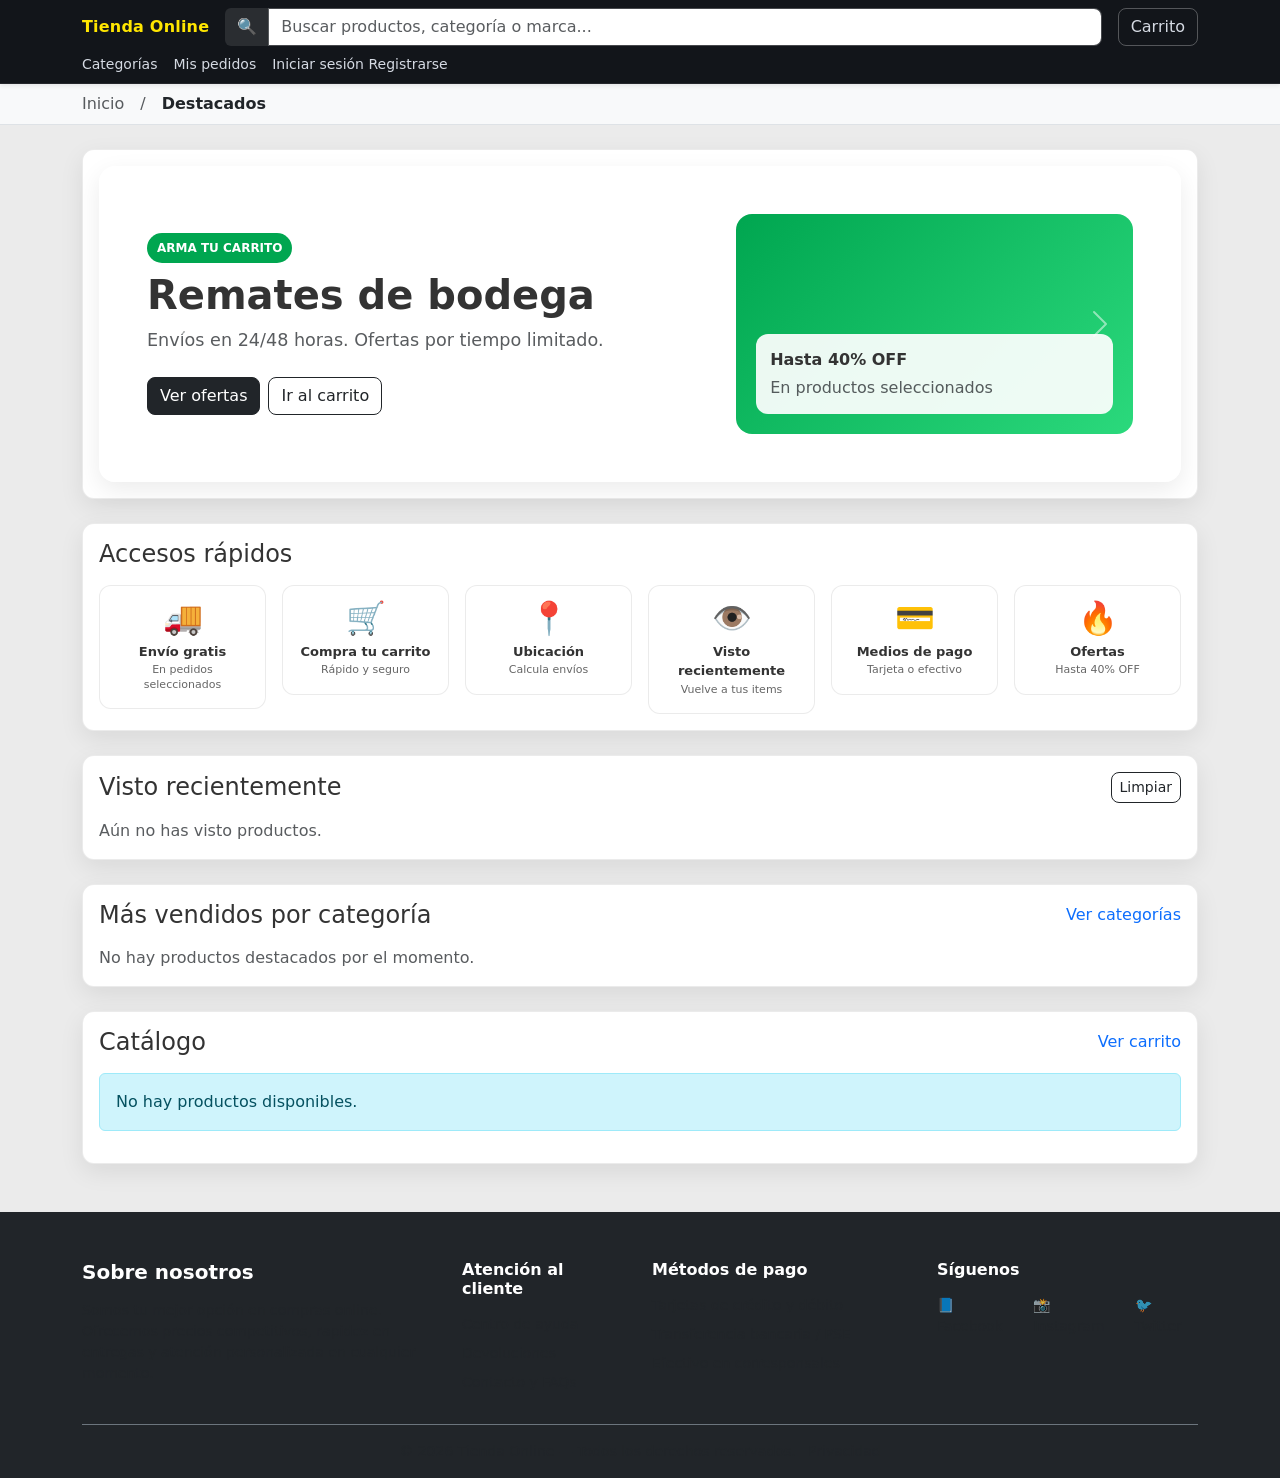
<file: index.html>
<!DOCTYPE html>
<html lang="es">
<head>
  <meta charset="UTF-8">
  <meta name="viewport" content="width=device-width, initial-scale=1.0">
  <meta name="description" content="Tienda online con ofertas, envíos rápidos y múltiples medios de pago.">
  <title>Tienda Online</title>
  <link rel="stylesheet" href="https://cdn.jsdelivr.net/npm/bootstrap@5.3.2/dist/css/bootstrap.min.css">
  <link rel="stylesheet" href="styles.css">
</head>
<body>
  <header class="ml-header ml-header-dark sticky-top shadow-sm">
    <div class="container py-2">
      <div class="d-flex gap-3 align-items-center">
        <a class="ml-brand" href="index.html" aria-label="Ir al Inicio de Tienda Online">Tienda Online</a>
        <form class="flex-grow-1 position-relative" role="search" id="formBuscador">
          <div class="input-group">
            <span class="input-group-text bg-white bg-opacity-10 border-0 text-white" id="search-addon" aria-hidden="true">🔍</span>
            <input class="form-control" id="busqueda" type="search" placeholder="Buscar productos, categoría o marca..." aria-label="Buscar" aria-describedby="search-addon" autocomplete="off">
          </div>
        </form>
        <a class="btn btn-outline-dark position-relative" href="carrito.html" aria-label="Carrito">
          Carrito
          <span id="cartCount" class="position-absolute top-0 start-100 translate-middle badge rounded-pill bg-danger" style="display:none;">0</span>
        </a>
      </div>
      <div class="d-flex gap-3 mt-2 small align-items-center flex-wrap">
        <a class="text-dark text-decoration-none" href="categorias.html">Categorías</a>
        <a class="text-dark text-decoration-none" href="producto.html">Productos</a>
        <a class="text-dark text-decoration-none" href="mis-pedidos.html">Mis pedidos</a>
        <span id="navAdmin" style="display:none;"><a class="text-dark text-decoration-none" href="admin.html">Administración</a></span>
        <span id="navVendedor" style="display:none;"><a class="text-dark text-decoration-none" href="vendedor.html">Panel Vendedor</a></span>
        <span id="navGuest"><a class="text-dark text-decoration-none" href="login.html">Iniciar sesión</a> <a class="text-dark text-decoration-none" href="registro.html">Registrarse</a></span>
        <span id="navUser" style="display:none;" class="ms-auto d-flex gap-3 align-items-center">
          <a class="text-dark text-decoration-none" href="perfil.html"><span id="navUserName">Mi cuenta</span></a>
          <button class="btn btn-sm btn-outline-dark" type="button" id="btnLogout">Cerrar sesión</button>
        </span>
      </div>
    </div>
  </header>
  <nav class="bg-light border-bottom">
    <div class="container py-2">
      <div class="d-flex align-items-center gap-3">
        <a href="index.html" class="text-decoration-none text-muted">Inicio</a>
        <span class="text-muted">/</span>
        <span class="text-dark fw-semibold">Destacados</span>
      </div>
    </div>
  </nav>
  <main class="container my-4">
    <section class="mb-4 ml-section-card">
      <div id="mlCarousel" class="carousel slide ml-carousel" data-bs-ride="carousel">
        <div class="carousel-indicators">
          <button type="button" data-bs-target="#mlCarousel" data-bs-slide-to="0" class="active" aria-current="true" aria-label="Slide 1"></button>
          <button type="button" data-bs-target="#mlCarousel" data-bs-slide-to="1" aria-label="Slide 2"></button>
          <button type="button" data-bs-target="#mlCarousel" data-bs-slide-to="2" aria-label="Slide 3"></button>
        </div>

        <div class="carousel-inner">
          <div class="carousel-item active">
            <div class="ml-slide p-4 p-md-5">
              <div class="row align-items-center g-4">
                <div class="col-12 col-lg-7">
                  <div class="ml-hero-badge mb-2">ARMA TU CARRITO</div>
                  <h1 class="display-6 fw-bold mb-2">Remates de bodega</h1>
                  <p class="text-muted mb-4">Envíos en 24/48 horas. Ofertas por tiempo limitado.</p>
                  <div class="d-flex gap-2 flex-wrap">
                    <a class="btn btn-dark" href="#catalogo">Ver ofertas</a>
                    <a class="btn btn-outline-dark" href="carrito.html">Ir al carrito</a>
                  </div>
                </div>
                <div class="col-12 col-lg-5">
                  <div class="ml-hero-card">
                    <div class="ml-hero-card-inner">
                      <div class="fw-bold mb-1">Hasta 40% OFF</div>
                      <div class="text-muted">En productos seleccionados</div>
                    </div>
                  </div>
                </div>
              </div>
            </div>
          </div>

          <div class="carousel-item">
            <div class="ml-slide p-4 p-md-5">
              <div class="row align-items-center g-4">
                <div class="col-12 col-lg-7">
                  <div class="ml-hero-badge mb-2">PAGA COMO QUIERAS</div>
                  <h2 class="display-6 fw-bold mb-2">Cuotas y medios de pago</h2>
                  <p class="text-muted mb-4">Tarjeta, transferencia o efectivo. Elige la opción que más te convenga.</p>
                  <div class="d-flex gap-2 flex-wrap">
                    <a class="btn btn-dark" href="#catalogo">Explorar productos</a>
                    <a class="btn btn-outline-dark" href="checkout.html">Finalizar compra</a>
                  </div>
                </div>
                <div class="col-12 col-lg-5">
                  <div class="ml-hero-card ml-hero-card-2">
                    <div class="ml-hero-card-inner">
                      <div class="fw-bold mb-1">Pago seguro</div>
                      <div class="text-muted">Protegemos tu compra</div>
                    </div>
                  </div>
                </div>
              </div>
            </div>
          </div>

          <div class="carousel-item">
            <div class="ml-slide p-4 p-md-5">
              <div class="row align-items-center g-4">
                <div class="col-12 col-lg-7">
                  <div class="ml-hero-badge mb-2">OFERTAS DEL DÍA</div>
                  <h2 class="display-6 fw-bold mb-2">Descuentos imperdibles</h2>
                  <p class="text-muted mb-4">Renovamos ofertas todos los días. Aprovecha antes de que se agoten.</p>
                  <div class="d-flex gap-2 flex-wrap">
                    <a class="btn btn-dark" href="#catalogo">Ver catálogo</a>
                    <a class="btn btn-outline-dark" href="carrito.html">Ver carrito</a>
                  </div>
                </div>
                <div class="col-12 col-lg-5">
                  <div class="ml-hero-card ml-hero-card-3">
                    <div class="ml-hero-card-inner">
                      <div class="fw-bold mb-1">Envío rápido</div>
                      <div class="text-muted">A todo el país</div>
                    </div>
                  </div>
                </div>
              </div>
            </div>
          </div>
        </div>

        <button class="carousel-control-prev" type="button" data-bs-target="#mlCarousel" data-bs-slide="prev" aria-label="Slide anterior">
          <span class="carousel-control-prev-icon" aria-hidden="true"></span>
          <span class="visually-hidden">Anterior</span>
        </button>
        <button class="carousel-control-next" type="button" data-bs-target="#mlCarousel" data-bs-slide="next" aria-label="Siguiente slide">
          <span class="carousel-control-next-icon" aria-hidden="true"></span>
          <span class="visually-hidden">Siguiente</span>
        </button>
      </div>
    </section>

    <section class="mb-4 ml-section-card">
      <div class="d-flex align-items-center justify-content-between mb-3">
        <h2 class="h4 m-0">Accesos rápidos</h2>
      </div>
      <div class="row g-3">
        <div class="col-6 col-md-4 col-lg-2">
          <a href="categorias.html" class="text-decoration-none text-dark">
            <div class="ml-quickcard-icon">
              <div class="ml-quickcard-icon-img">🚚</div>
              <div class="ml-quickcard-title">Envío gratis</div>
              <div class="ml-quickcard-sub">En pedidos seleccionados</div>
            </div>
          </a>
        </div>
        <div class="col-6 col-md-4 col-lg-2">
          <a href="carrito.html" class="text-decoration-none text-dark">
            <div class="ml-quickcard-icon">
              <div class="ml-quickcard-icon-img">🛒</div>
              <div class="ml-quickcard-title">Compra tu carrito</div>
              <div class="ml-quickcard-sub">Rápido y seguro</div>
            </div>
          </a>
        </div>
        <div class="col-6 col-md-4 col-lg-2">
          <a href="categorias.html" class="text-decoration-none text-dark">
            <div class="ml-quickcard-icon">
              <div class="ml-quickcard-icon-img">📍</div>
              <div class="ml-quickcard-title">Ubicación</div>
              <div class="ml-quickcard-sub">Calcula envíos</div>
            </div>
          </a>
        </div>
        <div class="col-6 col-md-4 col-lg-2">
          <a href="#vistos" class="text-decoration-none text-dark">
            <div class="ml-quickcard-icon">
              <div class="ml-quickcard-icon-img">👁️</div>
              <div class="ml-quickcard-title">Visto recientemente</div>
              <div class="ml-quickcard-sub">Vuelve a tus items</div>
            </div>
          </a>
        </div>
        <div class="col-6 col-md-4 col-lg-2">
          <a href="checkout.html" class="text-decoration-none text-dark">
            <div class="ml-quickcard-icon">
              <div class="ml-quickcard-icon-img">💳</div>
              <div class="ml-quickcard-title">Medios de pago</div>
              <div class="ml-quickcard-sub">Tarjeta o efectivo</div>
            </div>
          </a>
        </div>
        <div class="col-6 col-md-4 col-lg-2">
          <a href="#catalogo" class="text-decoration-none text-dark">
            <div class="ml-quickcard-icon">
              <div class="ml-quickcard-icon-img">🔥</div>
              <div class="ml-quickcard-title">Ofertas</div>
              <div class="ml-quickcard-sub">Hasta 40% OFF</div>
            </div>
          </a>
        </div>
      </div>
    </section>

    <section id="vistos" class="mb-4 ml-section-card">
      <div class="d-flex align-items-center justify-content-between mb-3">
        <h2 class="h4 m-0">Visto recientemente</h2>
        <button class="btn btn-sm btn-outline-dark" type="button" id="btnLimpiarVistos">Limpiar</button>
      </div>
      <div id="vistosList" class="row"></div>
    </section>

    <section class="mb-4 ml-section-card">
      <div class="d-flex align-items-center justify-content-between mb-3">
        <h2 class="h4 m-0">Más vendidos por categoría</h2>
        <a class="text-decoration-none" href="categorias.html">Ver categorías</a>
      </div>
      <div id="masVendidos" class="row g-3"></div>
    </section>

    <section id="catalogo" class="mt-2 ml-section-card">
      <div class="d-flex align-items-center justify-content-between mb-3">
        <h2 class="h4 m-0">Catálogo</h2>
        <a class="text-decoration-none" href="carrito.html">Ver carrito</a>
      </div>
      <div id="productos" class="row"></div>
    </section>
  </main>
  <footer class="bg-dark text-white pt-5 pb-3 mt-5">
    <div class="container">
      <div class="row gy-4 mb-4">
        <div class="col-12 col-md-4">
          <h2 class="h5 fw-bold mb-3 text-white">Sobre nosotros</h2>
          <p class="text-muted small">Somos tu mejor opción en compras online. Ofrecemos precios competitivos, rapidez en entregas y atención personalizada en cualquier momento.</p>
        </div>
        <div class="col-6 col-md-2">
          <h2 class="h6 fw-semibold mb-3 text-white">Atención al cliente</h2>
          <ul class="list-unstyled small d-flex flex-column gap-2 mb-0">
            <li><a href="#" class="text-decoration-none text-muted">Centro de ayuda</a></li>
            <li><a href="#" class="text-decoration-none text-muted">Devoluciones</a></li>
            <li><a href="#" class="text-decoration-none text-muted">Contacto y FAQs</a></li>
          </ul>
        </div>
        <div class="col-6 col-md-3">
          <h2 class="h6 fw-semibold mb-3 text-white">Métodos de pago</h2>
          <ul class="list-unstyled small d-flex flex-column gap-2 mb-0">
            <li class="text-muted">Tarjetas de crédito y débito</li>
            <li class="text-muted">Transferencia bancaria / PSE</li>
            <li class="text-muted">Efectivo en corresponsales</li>
          </ul>
        </div>
        <div class="col-12 col-md-3">
          <h2 class="h6 fw-semibold mb-3 text-white">Síguenos</h2>
          <ul class="list-unstyled small d-flex gap-3 mb-0">
            <li><a href="#" class="text-decoration-none text-muted" aria-label="Facebook">📘 Facebook</a></li>
            <li><a href="#" class="text-decoration-none text-muted" aria-label="Instagram">📸 Instagram</a></li>
            <li><a href="#" class="text-decoration-none text-muted" aria-label="Twitter">🐦 Twitter</a></li>
          </ul>
        </div>
      </div>
      <div class="border-top border-secondary pt-3 text-center small text-muted">
        © <span id="currentYear"></span> Tienda Online — Todos los derechos reservados. <a href="#" class="text-muted text-decoration-none ms-2">Privacidad</a>
      </div>
    </div>
  </footer>
  <script src="config.js"></script>
  <script src="https://cdn.jsdelivr.net/npm/bootstrap@5.3.2/dist/js/bootstrap.bundle.min.js"></script>
  <script src="auth.js"></script>
  <script src="cart.js"></script>
  <script src="products.js"></script>
  <script src="ui.js"></script>
  <script src="main.js"></script>
</body>
</html>
</file>
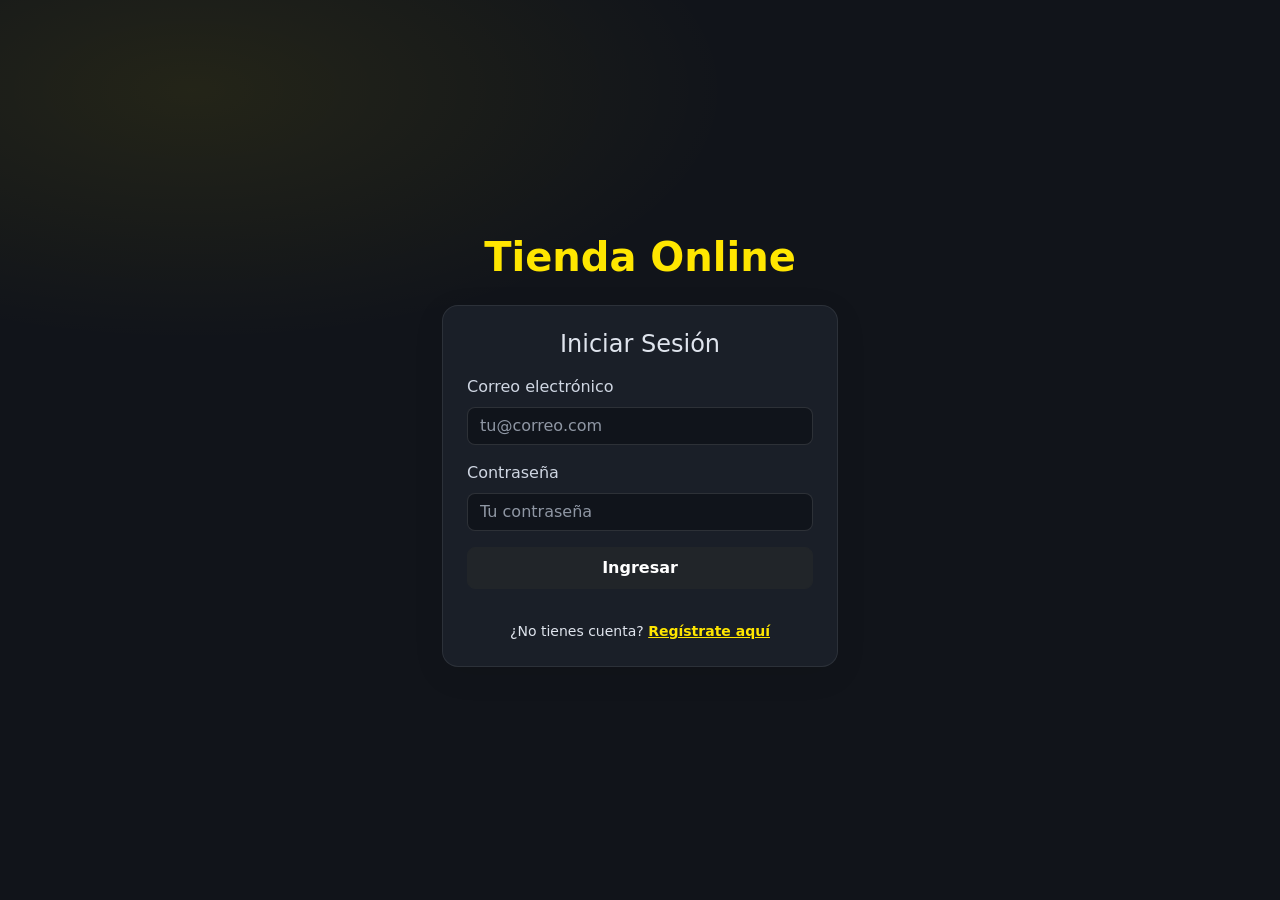
<file: admin.html>
<!DOCTYPE html>
<html lang="es">
<head>
  <meta charset="UTF-8">
  <meta name="viewport" content="width=device-width, initial-scale=1.0">
  <title>Admin - Tienda Online</title>
  <link rel="stylesheet" href="https://cdn.jsdelivr.net/npm/bootstrap@5.3.2/dist/css/bootstrap.min.css">
  <link rel="stylesheet" href="https://cdnjs.cloudflare.com/ajax/libs/font-awesome/6.4.0/css/all.min.css">
  <link rel="stylesheet" href="styles.css">
  <style>
    /* Mejoras visuales adicionales */
    .admin-dark {
      background: linear-gradient(135deg, #1a1a2e 0%, #16213e 100%);
      min-height: 100vh;
    }
    
    .ml-header {
      background: rgba(255, 255, 255, 0.95);
      backdrop-filter: blur(10px);
      box-shadow: 0 2px 20px rgba(0,0,0,0.1);
    }
    
    .ml-brand {
      font-weight: 700;
      color: #2c3e50 !important;
      font-size: 1.5rem;
      transition: all 0.3s ease;
    }
    
    .ml-brand:hover {
      transform: translateY(-2px);
    }
    
    .nav-tabs .nav-link {
      border: none;
      background: rgba(255, 255, 255, 0.1);
      color: #fff;
      border-radius: 10px 10px 0 0;
      margin-right: 5px;
      transition: all 0.3s ease;
      font-weight: 500;
    }
    
    .nav-tabs .nav-link:hover {
      background: rgba(255, 255, 255, 0.2);
      transform: translateY(-2px);
    }
    
    .nav-tabs .nav-link.active {
      background: linear-gradient(135deg, #667eea 0%, #764ba2 100%);
      color: white;
      box-shadow: 0 4px 15px rgba(102, 126, 234, 0.4);
    }
    
    .card {
      border: none;
      border-radius: 15px;
      box-shadow: 0 5px 20px rgba(0,0,0,0.1);
      transition: all 0.3s ease;
      overflow: hidden;
    }
    
    .card:hover {
      transform: translateY(-5px);
      box-shadow: 0 10px 30px rgba(0,0,0,0.2);
    }
    
    .card-header {
      background: linear-gradient(135deg, #667eea 0%, #764ba2 100%);
      color: white;
      border: none;
      font-weight: 600;
    }
    
    .stat-card {
      position: relative;
      overflow: hidden;
    }
    
    .stat-card::before {
      content: '';
      position: absolute;
      top: 0;
      right: 0;
      width: 100px;
      height: 100px;
      background: rgba(255, 255, 255, 0.1);
      border-radius: 50%;
      transform: translate(30px, -30px);
    }
    
    .stat-card .card-body {
      position: relative;
      z-index: 1;
    }
    
    .btn {
      border-radius: 10px;
      font-weight: 500;
      transition: all 0.3s ease;
    }
    
    .btn:hover {
      transform: translateY(-2px);
      box-shadow: 0 5px 15px rgba(0,0,0,0.2);
    }
    
    .dropdown-menu {
      border: none;
      border-radius: 15px;
      box-shadow: 0 10px 30px rgba(0,0,0,0.15);
      animation: slideDown 0.3s ease;
    }
    
    @keyframes slideDown {
      from {
        opacity: 0;
        transform: translateY(-10px);
      }
      to {
        opacity: 1;
        transform: translateY(0);
      }
    }
    
    .table {
      background: rgba(255, 255, 255, 0.05);
      border-radius: 10px;
      overflow: hidden;
    }
    
    .table th {
      background: rgba(255, 255, 255, 0.1);
      border: none;
      color: white;
      font-weight: 600;
    }
    
    .table td {
      border: none;
      color: rgba(255, 255, 255, 0.8);
      vertical-align: middle;
    }
    
    .badge {
      border-radius: 20px;
      padding: 5px 12px;
      font-weight: 500;
    }
    
    .loading-spinner {
      display: inline-block;
      width: 20px;
      height: 20px;
      border: 3px solid rgba(255,255,255,.3);
      border-radius: 50%;
      border-top-color: #fff;
      animation: spin 1s ease-in-out infinite;
    }
    
    @keyframes spin {
      to { transform: rotate(360deg); }
    }
    
    .fade-in {
      animation: fadeIn 0.5s ease;
    }
    
    @keyframes fadeIn {
      from { opacity: 0; transform: translateY(20px); }
      to { opacity: 1; transform: translateY(0); }
    }
    
    .search-box {
      position: relative;
    }
    
    .search-box input {
      border-radius: 25px;
      padding-left: 40px;
      border: 2px solid transparent;
      transition: all 0.3s ease;
    }
    
    .search-box input:focus {
      border-color: #667eea;
      box-shadow: 0 0 0 0.2rem rgba(102, 126, 234, 0.25);
    }
    
    .search-box::before {
      content: '\f002';
      font-family: 'Font Awesome 6 Free';
      font-weight: 900;
      position: absolute;
      left: 15px;
      top: 50%;
      transform: translateY(-50%);
      color: #6c757d;
    }
    
    .user-avatar {
      width: 35px;
      height: 35px;
      border-radius: 50%;
      background: linear-gradient(135deg, #667eea 0%, #764ba2 100%);
      display: flex;
      align-items: center;
      justify-content: center;
      color: white;
      font-weight: 600;
    }
    
    .notification-badge {
      position: absolute;
      top: -5px;
      right: -5px;
      background: #e74c3c;
      color: white;
      border-radius: 50%;
      width: 18px;
      height: 18px;
      display: flex;
      align-items: center;
      justify-content: center;
      font-size: 10px;
      font-weight: 600;
    }
    
    .quick-action-card {
      background: linear-gradient(135deg, #667eea 0%, #764ba2 100%);
      color: white;
      border-radius: 15px;
      padding: 20px;
      text-align: center;
      transition: all 0.3s ease;
      cursor: pointer;
    }
    
    .quick-action-card:hover {
      transform: translateY(-5px);
      box-shadow: 0 10px 30px rgba(102, 126, 234, 0.4);
    }
    
    .activity-item {
      border-left: 3px solid #667eea;
      padding-left: 15px;
      margin-bottom: 15px;
      position: relative;
    }
    
    .activity-item::before {
      content: '';
      position: absolute;
      left: -8px;
      top: 5px;
      width: 13px;
      height: 13px;
      border-radius: 50%;
      background: #667eea;
    }
    
    .progress-ring {
      width: 60px;
      height: 60px;
    }
    
    .progress-ring circle {
      stroke: #667eea;
      stroke-width: 4;
      fill: transparent;
      stroke-dasharray: 157;
      stroke-dashoffset: 157;
      animation: progress 2s ease-out forwards;
    }
    
    @keyframes progress {
      to {
        stroke-dashoffset: 50;
      }
    }
  </style>
</head>

<body class="admin-dark">
  <!-- Header Mejorado -->
  <header class="ml-header sticky-top">
    <div class="container py-3">
      <div class="d-flex gap-3 align-items-center">
        <a class="ml-brand" href="index.html">
          <i class="fas fa-store me-2"></i>Tienda Online
        </a>
        
        <!-- Barra de búsqueda mejorada -->
        <div class="search-box flex-grow-1">
          <input class="form-control" type="search" placeholder="Buscar productos, categorías, pedidos..." aria-label="Buscar">
        </div>
        
        <!-- Carrito con notificaciones -->
        <a class="btn btn-outline-dark position-relative" href="carrito.html" aria-label="Carrito">
          <i class="fas fa-shopping-cart"></i>
          <span class="notification-badge" id="cartCount" style="display:none;">0</span>
        </a>
      </div>
      
      <!-- Navegación mejorada -->
      <nav class="navbar navbar-expand-lg navbar-light bg-white mt-3 rounded-3 p-0">
        <div class="container-fluid p-0">
          <ul class="navbar-nav me-auto flex-row">
            <!-- Tienda -->
            <li class="nav-item dropdown">
              <a class="nav-link dropdown-toggle text-dark fw-semibold" href="#" role="button" data-bs-toggle="dropdown">
                <i class="fas fa-store me-1"></i> Tienda
              </a>
              <ul class="dropdown-menu">
                <li><a class="dropdown-item" href="index.html"><i class="fas fa-home me-2"></i>Inicio</a></li>
                <li><a class="dropdown-item" href="categorias.html"><i class="fas fa-tags me-2"></i>Categorías</a></li>
                <li><a class="dropdown-item" href="mis-pedidos.html"><i class="fas fa-list me-2"></i>Mis Pedidos</a></li>
                <li><hr class="dropdown-divider"></li>
                <li><a class="dropdown-item" href="carrito.html"><i class="fas fa-shopping-cart me-2"></i>Carrito</a></li>
              </ul>
            </li>
            
            <!-- Administración -->
            <li class="nav-item dropdown">
              <a class="nav-link dropdown-toggle text-primary fw-bold" href="#" role="button" data-bs-toggle="dropdown">
                <i class="fas fa-cog me-1"></i> Administración
              </a>
              <ul class="dropdown-menu">
                <li><h6 class="dropdown-header"><i class="fas fa-chart-line me-1"></i> Gestión Principal</h6></li>
                <li><a class="dropdown-item active" href="admin.html"><i class="fas fa-tachometer-alt me-2"></i>Panel Admin</a></li>
                <li><a class="dropdown-item" href="#" onclick="document.querySelector('[data-bs-target=\'#dashboard\']').click()"><i class="fas fa-chart-bar me-2"></i>Dashboard</a></li>
                <li><hr class="dropdown-divider"></li>
                
                <li><h6 class="dropdown-header"><i class="fas fa-box me-1"></i> Catálogo</h6></li>
                <li><a class="dropdown-item" href="#" onclick="document.querySelector('[data-bs-target=\'#productos\']').click()"><i class="fas fa-box me-2"></i>Productos</a></li>
                <li><a class="dropdown-item" href="#" onclick="document.querySelector('[data-bs-target=\'#categorias\']').click()"><i class="fas fa-tags me-2"></i>Categorías</a></li>
                <li><a class="dropdown-item" href="#" onclick="document.querySelector('[data-bs-target=\'#atributos\']').click()"><i class="fas fa-cogs me-2"></i>Atributos</a></li>
                <li><hr class="dropdown-divider"></li>
                
                <li><h6 class="dropdown-header"><i class="fas fa-users me-1"></i> Usuarios</h6></li>
                <li><a class="dropdown-item" href="#" onclick="document.querySelector('[data-bs-target=\'#usuarios\']').click()"><i class="fas fa-users me-2"></i>Usuarios</a></li>
                <li><a class="dropdown-item" href="#" onclick="document.querySelector('[data-bs-target=\'#roles\']').click()"><i class="fas fa-shield-alt me-2"></i>Roles y Permisos</a></li>
                <li><hr class="dropdown-divider"></li>
                
                <li><h6 class="dropdown-header"><i class="fas fa-shopping-bag me-1"></i> Ventas</h6></li>
                <li><a class="dropdown-item" href="#" onclick="document.querySelector('[data-bs-target=\'#pedidos\']').click()"><i class="fas fa-clipboard-list me-2"></i>Pedidos</a></li>
                <li><a class="dropdown-item" href="#" onclick="document.querySelector('[data-bs-target=\'#estadisticas\']').click()"><i class="fas fa-chart-line me-2"></i>Estadísticas</a></li>
                <li><hr class="dropdown-divider"></li>
                <li><h6 class="dropdown-header"><i class="fas fa-chart-area me-1"></i> Analytics Avanzado</h6></li>
                <li><a class="dropdown-item" href="dashboard/dashboard-admin.html"><i class="fas fa-tachometer-alt me-2 text-primary"></i><strong>Dashboard Admin</strong></a></li>
              </ul>
            </li>
            
            <!-- Herramientas -->
            <li class="nav-item dropdown">
              <a class="nav-link dropdown-toggle text-dark" href="#" role="button" data-bs-toggle="dropdown">
                <i class="fas fa-tools me-1"></i> Herramientas
              </a>
              <ul class="dropdown-menu">
                <li><a class="dropdown-item" href="#" onclick="showFeatureToast('Próximamente: Importar/Exportar productos'); return false;"><i class="fas fa-file-import me-2"></i>Importar Datos</a></li>
                <li><a class="dropdown-item" href="#" onclick="showFeatureToast('Próximamente: Copias de seguridad'); return false;"><i class="fas fa-database me-2"></i>Backups</a></li>
                <li><a class="dropdown-item" href="#" onclick="showFeatureToast('Próximamente: Configuración avanzada'); return false;"><i class="fas fa-cog me-2"></i>Configuración</a></li>
                <li><hr class="dropdown-divider"></li>
                <li><a class="dropdown-item" href="#" onclick="showFeatureToast('Próximamente: Logs y auditoría'); return false;"><i class="fas fa-list-alt me-2"></i>Logs del Sistema</a></li>
              </ul>
            </li>
            
            <!-- Ayuda -->
            <li class="nav-item dropdown">
              <a class="nav-link dropdown-toggle text-dark" href="#" role="button" data-bs-toggle="dropdown">
                <i class="fas fa-question-circle me-1"></i> Ayuda
              </a>
              <ul class="dropdown-menu">
                <li><a class="dropdown-item" href="#" onclick="showFeatureToast('Próximamente: Documentación'); return false;"><i class="fas fa-book me-2"></i>Documentación</a></li>
                <li><a class="dropdown-item" href="#" onclick="showFeatureToast('Próximamente: Tutoriales'); return false;"><i class="fas fa-video me-2"></i>Tutoriales</a></li>
                <li><a class="dropdown-item" href="#" onclick="showFeatureToast('Próximamente: Soporte técnico'); return false;"><i class="fas fa-headset me-2"></i>Soporte</a></li>
              </ul>
            </li>
          </ul>
          
          <!-- Usuario mejorado -->
          <ul class="navbar-nav ms-auto flex-row">
            <li class="nav-item dropdown">
              <a class="nav-link dropdown-toggle text-dark d-flex align-items-center gap-2" href="#" role="button" data-bs-toggle="dropdown">
                <div class="user-avatar" id="userAvatar">A</div>
                <span id="adminUserName">Administrador</span>
              </a>
              <ul class="dropdown-menu dropdown-menu-end">
                <li><h6 class="dropdown-header"><i class="fas fa-user me-1"></i> Cuenta</h6></li>
                <li><a class="dropdown-item" href="perfil.html"><i class="fas fa-user-edit me-2"></i>Mi Perfil</a></li>
                <li><a class="dropdown-item" href="#" onclick="showFeatureToast('Próximamente: Configuración de cuenta'); return false;"><i class="fas fa-cog me-2"></i>Configuración</a></li>
                <li><hr class="dropdown-divider"></li>
                <li><a class="dropdown-item text-danger" href="#" onclick="cerrarSesionAdmin()"><i class="fas fa-sign-out-alt me-2"></i>Cerrar sesión</a></li>
              </ul>
            </li>
          </ul>
        </div>
      </nav>
    </div>
  </header>
  <!-- Main Content Mejorado -->
  <main class="container my-4">
    <div class="d-flex justify-content-between align-items-center mb-4 fade-in">
      <div>
        <h1 class="h2 mb-1">
          <i class="fas fa-tachometer-alt me-2 text-primary"></i>
          Panel de Administración
        </h1>
        <p class="text-muted mb-0">Gestiona todos los aspectos de tu tienda online</p>
      </div>
      <div class="d-flex gap-2 align-items-center">
        <span class="badge bg-success px-3 py-2">
          <i class="fas fa-shield-alt me-1"></i>ADMIN
        </span>
        <div class="text-muted small" id="adminStats">
          <i class="fas fa-clock me-1"></i>
          <span id="currentTime"></span>
        </div>
      </div>
    </div>

    <!-- Tabs mejorados -->
    <ul class="nav nav-tabs mb-4" id="adminTabs" role="tablist">
      <li class="nav-item" role="presentation">
        <button class="nav-link active" data-bs-toggle="tab" data-bs-target="#dashboard" type="button" role="tab">
          <i class="fas fa-tachometer-alt me-1"></i> Dashboard
        </button>
      </li>
      <li class="nav-item" role="presentation">
        <button class="nav-link" data-bs-toggle="tab" data-bs-target="#productos" type="button" role="tab">
          <i class="fas fa-box me-1"></i> Productos
        </button>
      </li>
      <li class="nav-item" role="presentation">
        <button class="nav-link" data-bs-toggle="tab" data-bs-target="#categorias" type="button" role="tab">
          <i class="fas fa-tags me-1"></i> Categorías
        </button>
      </li>
      <li class="nav-item" role="presentation">
        <button class="nav-link" data-bs-toggle="tab" data-bs-target="#usuarios" type="button" role="tab">
          <i class="fas fa-users me-1"></i> Usuarios
        </button>
      </li>
      <li class="nav-item" role="presentation">
        <button class="nav-link" data-bs-toggle="tab" data-bs-target="#pedidos" type="button" role="tab">
          <i class="fas fa-shopping-cart me-1"></i> Pedidos
        </button>
      </li>
      <li class="nav-item" role="presentation">
        <button class="nav-link" data-bs-toggle="tab" data-bs-target="#vendedores" type="button" role="tab">
          <i class="fas fa-store me-1"></i> Vendedores
        </button>
      </li>
      <li class="nav-item" role="presentation">
        <button class="nav-link" data-bs-toggle="tab" data-bs-target="#solicitudesVendedor" type="button" role="tab">
          <i class="fas fa-store me-1"></i> Sol. Vendedor
        </button>
      </li>
      <li class="nav-item" role="presentation">
        <button class="nav-link" data-bs-toggle="tab" data-bs-target="#solicitudesRepartidor" type="button" role="tab">
          <i class="fas fa-motorcycle me-1"></i> Sol. Repartidor
        </button>
      </li>
      <li class="nav-item" role="presentation">
        <button class="nav-link" data-bs-toggle="tab" data-bs-target="#roles" type="button" role="tab">
          <i class="fas fa-shield-alt me-1"></i> Roles
        </button>
      </li>
      <li class="nav-item" role="presentation">
        <button class="nav-link" data-bs-toggle="tab" data-bs-target="#estadisticas" type="button" role="tab">
          <i class="fas fa-chart-line me-1"></i> Estadísticas
        </button>
      </li>
    </ul>
    
    <div class="tab-content" id="adminTabContent">
      <!-- Dashboard Mejorado -->
      <div class="tab-pane fade show active" id="dashboard" role="tabpanel">
        <!-- Tarjetas de estadísticas mejoradas -->
        <div class="row g-4 mb-4">
          <div class="col-md-3">
            <div class="card stat-card bg-primary text-white">
              <div class="card-body">
                <div class="d-flex justify-content-between align-items-center">
                  <div>
                    <h5 class="card-title mb-1">
                      <i class="fas fa-box me-2"></i>Productos
                    </h5>
                    <h3 id="statProductos" class="mb-0">-</h3>
                    <small class="opacity-75">Total en catálogo</small>
                  </div>
                  <div class="progress-ring">
                    <svg width="60" height="60">
                      <circle cx="30" cy="30" r="25"></circle>
                    </svg>
                  </div>
                </div>
              </div>
            </div>
          </div>
          <div class="col-md-3">
            <div class="card stat-card bg-success text-white">
              <div class="card-body">
                <div class="d-flex justify-content-between align-items-center">
                  <div>
                    <h5 class="card-title mb-1">
                      <i class="fas fa-users me-2"></i>Usuarios
                    </h5>
                    <h3 id="statUsuarios" class="mb-0">-</h3>
                    <small class="opacity-75">Registrados</small>
                  </div>
                  <div class="progress-ring">
                    <svg width="60" height="60">
                      <circle cx="30" cy="30" r="25"></circle>
                    </svg>
                  </div>
                </div>
              </div>
            </div>
          </div>
          <div class="col-md-3">
            <div class="card stat-card bg-warning text-dark">
              <div class="card-body">
                <div class="d-flex justify-content-between align-items-center">
                  <div>
                    <h5 class="card-title mb-1">
                      <i class="fas fa-shopping-cart me-2"></i>Pedidos
                    </h5>
                    <h3 id="statPedidos" class="mb-0">-</h3>
                    <small class="opacity-75">Este mes</small>
                  </div>
                  <div class="progress-ring">
                    <svg width="60" height="60">
                      <circle cx="30" cy="30" r="25"></circle>
                    </svg>
                  </div>
                </div>
              </div>
            </div>
          </div>
          <div class="col-md-3">
            <div class="card stat-card bg-info text-white">
              <div class="card-body">
                <div class="d-flex justify-content-between align-items-center">
                  <div>
                    <h5 class="card-title mb-1">
                      <i class="fas fa-dollar-sign me-2"></i>Ventas
                    </h5>
                    <h3 id="statVentas" class="mb-0">-</h3>
                    <small class="opacity-75">Total generado</small>
                  </div>
                  <div class="progress-ring">
                    <svg width="60" height="60">
                      <circle cx="30" cy="30" r="25"></circle>
                    </svg>
                  </div>
                </div>
              </div>
            </div>
          </div>
        </div>
        
        <div class="row g-4">
          <!-- Actividad reciente mejorada -->
          <div class="col-md-6">
            <div class="card">
              <div class="card-header">
                <h6 class="mb-0">
                  <i class="fas fa-history me-2"></i>Actividad reciente
                </h6>
              </div>
              <div class="card-body">
                <div id="actividadReciente" class="small">
                  <div class="text-center py-3">
                    <div class="loading-spinner"></div>
                    <div class="text-muted mt-2">Cargando actividad...</div>
                  </div>
                </div>
              </div>
            </div>
          </div>
          
          <!-- Acciones rápidas mejoradas -->
          <div class="col-md-6">
            <div class="card">
              <div class="card-header">
                <h6 class="mb-0">
                  <i class="fas fa-bolt me-2"></i>Acciones rápidas
                </h6>
              </div>
              <div class="card-body">
                <div class="row g-3">
                  <div class="col-6">
                    <div class="quick-action-card" onclick="document.querySelector('[data-bs-target=\'#productos\']').click()">
                      <i class="fas fa-plus fa-2x mb-2"></i>
                      <div class="fw-bold">Nuevo producto</div>
                      <small>Agregar al catálogo</small>
                    </div>
                  </div>
                  <div class="col-6">
                    <div class="quick-action-card" onclick="window.location.href='gestion-pedidos.html'">
                      <i class="fas fa-clipboard-list fa-2x mb-2"></i>
                      <div class="fw-bold">Gestión de pedidos</div>
                      <small>Ver y gestionar todos los pedidos</small>
                    </div>
                  </div>
                  <div class="col-6">
                    <div class="quick-action-card" onclick="document.querySelector('[data-bs-target=\'#usuarios\']').click()">
                      <i class="fas fa-users fa-2x mb-2"></i>
                      <div class="fw-bold">Gestionar usuarios</div>
                      <small>Administrar cuentas</small>
                    </div>
                  </div>
                  <div class="col-6">
                    <div class="quick-action-card" onclick="document.querySelector('[data-bs-target=\'#estadisticas\']').click()">
                      <i class="fas fa-chart-line fa-2x mb-2"></i>
                      <div class="fw-bold">Ver estadísticas</div>
                      <small>Análisis de datos</small>
                    </div>
                  </div>
                </div>
              </div>
            </div>
          </div>
        </div>
      </div>

      <!-- Productos -->
      <div class="tab-pane fade" id="productos" role="tabpanel">
        <div class="d-flex justify-content-between align-items-center mb-4">
          <div>
            <h3 class="h5 mb-1">
              <i class="fas fa-box me-2"></i>
              Gestión de Productos
            </h3>
            <div class="small text-muted">Administra tu catálogo de productos</div>
          </div>
          <button class="btn btn-success" onclick="abrirCrearProducto()">
            <i class="fas fa-plus me-1"></i>Agregar Producto
          </button>
        </div>

        <!-- Filtros -->
        <div class="card mb-4">
          <div class="card-body">
            <div class="row g-3">
              <div class="col-md-4">
                <input type="text" class="form-control" id="filtroBuscar" placeholder="Buscar producto...">
              </div>
              <div class="col-md-3">
                <select class="form-select" id="filtroCategoria">
                  <option value="">Todas las categorías</option>
                </select>
              </div>
              <div class="col-md-3">
                <select class="form-select" id="filtroStock">
                  <option value="">Todos los productos</option>
                  <option value="con_stock">Con stock</option>
                  <option value="sin_stock">Sin stock</option>
                  <option value="bajo_stock">Stock bajo</option>
                </select>
              </div>
              <div class="col-md-2">
                <button class="btn btn-outline-secondary w-100" id="btnLimpiarFiltros">
                  <i class="fas fa-times me-1"></i>Limpiar
                </button>
              </div>
            </div>
          </div>
        </div>

        <!-- Tabla de productos -->
        <div class="card">
          <div class="card-body">
            <div class="table-responsive">
              <table class="table table-hover">
                <thead>
                  <tr>
                    <th>Imagen</th>
                    <th>Producto</th>
                    <th>Categoría</th>
                    <th>Precio</th>
                    <th>Stock</th>
                    <th>Estado</th>
                    <th>Acciones</th>
                  </tr>
                </thead>
                <tbody id="productosList">
                  <tr>
                    <td colspan="7" class="text-center py-4">
                      <div class="text-muted">
                        <i class="fas fa-spinner fa-spin me-2"></i>
                        Cargando productos...
                      </div>
                    </td>
                  </tr>
                </tbody>
              </table>
            </div>
          </div>
        </div>
      </div>
      
      <!-- Categorías -->
      <div class="tab-pane fade" id="categorias" role="tabpanel"></div>
      
      <!-- Usuarios -->
      <div class="tab-pane fade" id="usuarios" role="tabpanel"></div>
      
      <!-- Pedidos -->
      <div class="tab-pane fade" id="pedidos" role="tabpanel"></div>

          <!-- Solicitudes repartidor -->
          <div class="tab-pane fade" id="solicitudesRepartidor" role="tabpanel">
            <div class="d-flex justify-content-between align-items-center mb-4">
              <div>
                <h3 class="h5 mb-1">
                  <i class="fas fa-motorcycle me-2"></i>Solicitudes para ser repartidor
                </h3>
                <div class="small text-muted">Revisa solicitudes de candidatos a repartidor y aprueba o rechaza.</div>
              </div>
              <div class="d-flex gap-2">
                <select class="form-select form-select-sm" id="filtroRepartidorSolicitudEstado" style="width:auto;">
                  <option value="PENDIENTE" selected>Pendientes</option>
                  <option value="APROBADA">Aprobadas</option>
                  <option value="RECHAZADA">Rechazadas</option>
                  <option value="">Todas</option>
                </select>
                <button class="btn btn-sm btn-outline-dark" type="button" id="btnRefrescarSolicitudesRepartidor">
                  <i class="fas fa-sync-alt me-1"></i>Refrescar
                </button>
              </div>
            </div>
            <div id="solicitudesRepartidorList"></div>
          </div>

          <!-- Solicitudes vendedor -->
          <div class="tab-pane fade" id="solicitudesVendedor" role="tabpanel">
            <div class="d-flex justify-content-between align-items-center mb-4">
              <div>
                <h3 class="h5 mb-1">
                  <i class="fas fa-file-contract me-2"></i>
                  Solicitudes para ser vendedor
                </h3>
                <div class="small text-muted">Revisa solicitudes empresariales y aprueba o rechaza.</div>
              </div>
              <div class="d-flex gap-2">
                <select class="form-select form-select-sm" id="filtroSolicitudEstado" style="width:auto;">
                  <option value="PENDIENTE" selected>Pendientes</option>
                  <option value="APROBADA">Aprobadas</option>
                  <option value="RECHAZADA">Rechazadas</option>
                  <option value="">Todas</option>
                </select>
                <button class="btn btn-sm btn-outline-dark" type="button" id="btnRefrescarSolicitudes">
                  <i class="fas fa-sync-alt me-1"></i>Refrescar
                </button>
              </div>
            </div>
            <div id="solicitudesVendedorList"></div>
          </div>
          
          <!-- Roles -->
          <div class="tab-pane fade" id="roles" role="tabpanel">
            <div class="d-flex justify-content-between align-items-center mb-4">
              <h3>
                <i class="fas fa-shield-alt me-2"></i>
                Gestión de Roles
              </h3>
              <button class="btn btn-success" onclick="mostrarFormAsignarRol()">
                <i class="fas fa-user-plus me-1"></i>Asignar Rol
              </button>
            </div>
            
            <div class="row g-4">
              <div class="col-md-6">
                <div class="card">
                  <div class="card-header">
                    <h6 class="mb-0">
                      <i class="fas fa-users me-2"></i>Lista de Usuarios
                    </h6>
                  </div>
                  <div class="card-body">
                    <div id="listaUsuariosRoles" class="small">
                      <div class="text-center py-3">
                        <div class="loading-spinner"></div>
                        <div class="text-muted mt-2">Cargando usuarios...</div>
                      </div>
                    </div>
                  </div>
                </div>
              </div>
              <div class="col-md-6">
                <div class="card">
                  <div class="card-header">
                    <h6 class="mb-0">
                      <i class="fas fa-shield-alt me-2"></i>Roles Disponibles
                    </h6>
                  </div>
                  <div class="card-body">
                    <div id="listaRoles" class="small">
                      <div class="text-center py-3">
                        <div class="loading-spinner"></div>
                        <div class="text-muted mt-2">Cargando roles...</div>
                      </div>
                    </div>
                  </div>
                </div>
              </div>
            </div>
          </div>
          
          <!-- Estadísticas -->
          <div class="tab-pane fade" id="estadisticas" role="tabpanel">
            <div class="text-center py-5">
              <h4 class="mb-3">
                <i class="fas fa-chart-line me-2"></i>
                Estadísticas de la Tienda
              </h4>
              <p class="text-muted">Módulo en desarrollo - Próximamente gráficos detallados</p>
              <div class="row mt-4 g-4">
                <div class="col-md-4">
                  <div class="card">
                    <div class="card-body text-center">
                      <i class="fas fa-trophy fa-3x text-warning mb-3"></i>
                      <h6>Productos más vendidos</h6>
                      <div class="text-muted small">Top 5 productos</div>
                    </div>
                  </div>
                </div>
                <div class="col-md-4">
                  <div class="card">
                    <div class="card-body text-center">
                      <i class="fas fa-tags fa-3x text-info mb-3"></i>
                      <h6>Categorías populares</h6>
                      <div class="text-muted small">Por ventas</div>
                    </div>
                  </div>
                </div>
                <div class="col-md-4">
                  <div class="card">
                    <div class="card-body text-center">
                      <i class="fas fa-chart-pie fa-3x text-success mb-3"></i>
                      <h6>Distribución de ventas</h6>
                      <div class="text-muted small">Por período</div>
                    </div>
                  </div>
                </div>
              </div>
            </div>
          </div>
        </div>
      </main>

    <!-- Modal Producto (Crear / Editar) -->
    <div class="modal fade" id="modalProducto" tabindex="-1" aria-labelledby="modalProductoLabel" aria-hidden="true">
      <div class="modal-dialog modal-lg">
        <div class="modal-content">
          <form id="formProducto">
            <div class="modal-header">
              <h5 class="modal-title" id="modalProductoLabel">Nuevo Producto</h5>
              <button type="button" class="btn-close" data-bs-dismiss="modal" aria-label="Cerrar"></button>
            </div>
            <div class="modal-body">
              <div class="row">
                <div class="col-md-8">
                  <div class="mb-3">
                    <label class="form-label">Nombre del producto</label>
                    <input type="text" class="form-control" id="prodNombre" required>
                  </div>
                  <div class="mb-3">
                    <label class="form-label">Descripción</label>
                    <textarea class="form-control" id="prodDescripcion" rows="3"></textarea>
                  </div>
                  <div class="row">
                    <div class="col-md-6">
                      <div class="mb-3">
                        <label class="form-label">Categoría</label>
                        <select class="form-select" id="prodCategoria" required>
                          <option value="">Seleccionar...</option>
                        </select>
                      </div>
                    </div>
                    <div class="col-md-6">
                      <div class="mb-3">
                        <label class="form-label">Precio</label>
                        <input type="number" class="form-control" id="prodPrecio" step="0.01" min="0" required>
                      </div>
                    </div>
                  </div>
                  <div class="row">
                    <div class="col-md-4">
                      <div class="mb-3">
                        <label class="form-label">Stock actual</label>
                        <input type="number" class="form-control" id="prodStock" min="0" required>
                      </div>
                    </div>
                    <div class="col-md-4">
                      <div class="mb-3">
                        <label class="form-label">Departamento de origen</label>
                        <select class="form-select" id="prodDeptoOrigen">
                          <option value="">Seleccionar...</option>
                        </select>
                      </div>
                    </div>
                    <div class="col-md-4">
                      <div class="mb-3">
                        <label class="form-label">Ciudad de origen</label>
                        <select class="form-select" id="prodCiudadOrigen">
                          <option value="">Seleccionar...</option>
                        </select>
                      </div>
                    </div>
                  </div>
                  <div class="row">
                    <div class="col-md-4">
                      <div class="mb-3">
                        <label class="form-label">Estado</label>
                        <select class="form-select" id="prodEstado">
                          <option value="activo">Activo</option>
                          <option value="inactivo">Inactivo</option>
                        </select>
                      </div>
                    </div>
                  </div>
                </div>
                <div class="col-md-4">
                  <div class="mb-3">
                    <label class="form-label">Imagen del producto</label>
                    <input type="url" class="form-control" id="prodImagen" placeholder="https://...">
                    <div class="form-text">Pega la URL pública de la imagen (opcional)</div>
                    <input type="file" class="form-control mt-2" id="prodImagenArchivo" accept="image/*">
                    <div id="prodDropZoneAdmin" class="dropzone-producto mt-2" role="button" tabindex="0" aria-label="Zona para arrastrar imagen">
                      Arrastra y suelta una imagen aquí o haz clic para seleccionarla
                    </div>
                  </div>
                  <div class="mb-3">
                    <div id="prodImagenPreview" class="text-center">
                      <img src="https://via.placeholder.com/200x200?text=Sin+imagen" 
                           class="img-fluid rounded" style="max-height: 200px;" alt="Preview">
                    </div>
                  </div>
                </div>
              </div>
              <div id="prodMsg"></div>
            </div>
            <div class="modal-footer">
              <button type="button" class="btn btn-secondary" data-bs-dismiss="modal">Cancelar</button>
              <button type="submit" class="btn btn-primary" id="btnGuardarProducto">Crear Producto</button>
            </div>
          </form>
        </div>
      </div>
    </div>

    <!-- Modal Categoría -->
    <div class="modal fade" id="modalCategoria" tabindex="-1">
      <div class="modal-dialog">
        <div class="modal-content">
          <div class="modal-header">
            <h5 class="modal-title">Administrar Categoría</h5>
            <button type="button" class="btn-close" data-bs-dismiss="modal"></button>
          </div>
          <div class="modal-body">
            <form id="formCategoria">
              <div class="mb-3">
                <label class="form-label">Nombre</label>
                <input type="text" id="catNombre" class="form-control" required>
              </div>
              <div id="catMsg"></div>
              <button type="submit" class="btn btn-primary">Guardar</button>
            </form>
          </div>
        </div>
      </div>
    </div>
    <!-- Modal Atributos -->
    <div class="modal fade" id="modalAtributos" tabindex="-1">
      <div class="modal-dialog modal-lg">
        <div class="modal-content">
          <div class="modal-header">
            <h5 class="modal-title">Características del producto</h5>
            <button type="button" class="btn-close" data-bs-dismiss="modal"></button>
          </div>
          <div class="modal-body">
            <form id="formAtributos">
              <div id="atributosContainer" class="mb-3">
                <!-- Secciones y atributos se renderizan aquí -->
              </div>
              <button type="button" class="btn btn-outline-primary btn-sm" id="btnAddSeccion">+ Agregar sección</button>
              <div id="atributosMsg" class="mt-2"></div>
              <button type="submit" class="btn btn-primary">Guardar características</button>
            </form>
          </div>
        </div>
      </div>
    </div>
    
    <!-- Modal Asignar Rol -->
    <div class="modal fade" id="modalAsignarRol" tabindex="-1">
      <div class="modal-dialog">
        <div class="modal-content">
          <form id="formAsignarRol">
            <div class="modal-header">
              <h5 class="modal-title">Asignar Rol a Usuario</h5>
              <button type="button" class="btn-close" data-bs-dismiss="modal"></button>
            </div>
            <div class="modal-body">
              <div class="mb-3">
                <label class="form-label">Usuario</label>
                <select class="form-select" id="rolUsuario" required>
                  <option value="">Seleccionar usuario...</option>
                </select>
              </div>
              <div class="mb-3">
                <label class="form-label">Rol</label>
                <select class="form-select" id="rolRol" required>
                  <option value="">Seleccionar rol...</option>
                </select>
              </div>
              <div id="rolMsg" class="mt-2"></div>
            </div>
            <div class="modal-footer">
              <button type="button" class="btn btn-secondary" data-bs-dismiss="modal">Cancelar</button>
              <button type="submit" class="btn btn-primary">Asignar Rol</button>
            </div>
          </form>
        </div>
      </div>
    </div>

    <!-- Modal resolver solicitud REPARTIDOR -->
    <div class="modal fade" id="modalResolverRepartidor" tabindex="-1">
      <div class="modal-dialog">
        <div class="modal-content">
          <form id="formResolverRepartidor">
            <div class="modal-header">
              <h5 class="modal-title" id="resolverRepartidorTitle">Resolver solicitud repartidor</h5>
              <button type="button" class="btn-close" data-bs-dismiss="modal"></button>
            </div>
            <div class="modal-body">
              <input type="hidden" id="resolverRepartidorId">
              <input type="hidden" id="resolverRepartidorAccion">
              <div class="mb-3">
                <label class="form-label">Comentario del administrador (opcional)</label>
                <textarea class="form-control" id="resolverRepartidorComentario" rows="3"></textarea>
              </div>
              <div id="resolverRepartidorMsg"></div>
            </div>
            <div class="modal-footer">
              <button type="button" class="btn btn-secondary" data-bs-dismiss="modal">Cancelar</button>
              <button type="submit" class="btn btn-primary" id="resolverRepartidorSubmit">Confirmar</button>
            </div>
          </form>
        </div>
      </div>
    </div>

    <div class="modal fade" id="modalResolverSolicitud" tabindex="-1">
      <div class="modal-dialog">
        <div class="modal-content">
          <form id="formResolverSolicitud">
            <div class="modal-header">
              <h5 class="modal-title" id="resolverSolicitudTitle">Resolver solicitud</h5>
              <button type="button" class="btn-close" data-bs-dismiss="modal"></button>
            </div>
            <div class="modal-body">
              <input type="hidden" id="resolverSolicitudId">
              <input type="hidden" id="resolverSolicitudAccion">
              <div class="mb-3">
                <label class="form-label">Comentario del administrador (opcional)</label>
                <textarea class="form-control" id="resolverSolicitudComentario" rows="3"></textarea>
              </div>
              <div id="resolverSolicitudMsg"></div>
            </div>
            <div class="modal-footer">
              <button type="button" class="btn btn-secondary" data-bs-dismiss="modal">Cancelar</button>
              <button type="submit" class="btn btn-primary" id="resolverSolicitudSubmit">Confirmar</button>
            </div>
          </form>
        </div>
      </div>
    </div>
  </main>
  <footer style="background:#12151a; border-top:1px solid rgba(255,255,255,0.06);" class="text-center py-3 mt-5">
    <div class="container small text-muted"> 2025 Tienda Online — Panel de Administración</div>
  </footer>
  <script>
    // Función para cerrar sesión específica del admin
    function cerrarSesionAdmin() {
      localStorage.removeItem('token');
      localStorage.removeItem('user');
      location.href = 'index.html';
    }
    
    // Actualizar nombre del usuario si está disponible
    (function() {
      var _u = JSON.parse(localStorage.getItem('user') || '{}');
      if (_u.nombre) {
        document.getElementById('adminUserName').textContent = _u.nombre;
      }
    })();
  </script>
  <script src="config.js"></script>
  <script src="https://cdn.jsdelivr.net/npm/bootstrap@5.3.2/dist/js/bootstrap.bundle.min.js"></script>
  <script src="ui-kit.js"></script>
  <script src="admin-core.js"></script>
  <script src="admin-dashboard.js"></script>
  <script src="admin-catalogo.js"></script>
  <script src="admin-usuarios.js"></script>
  <script src="admin-pedidos.js"></script>
  <script src="admin-vendedores.js"></script>
  <script src="admin-roles.js"></script>
  <script src="admin-solicitudes.js"></script>
  <script src="admin-init.js"></script>
</body>

</html>
</file>
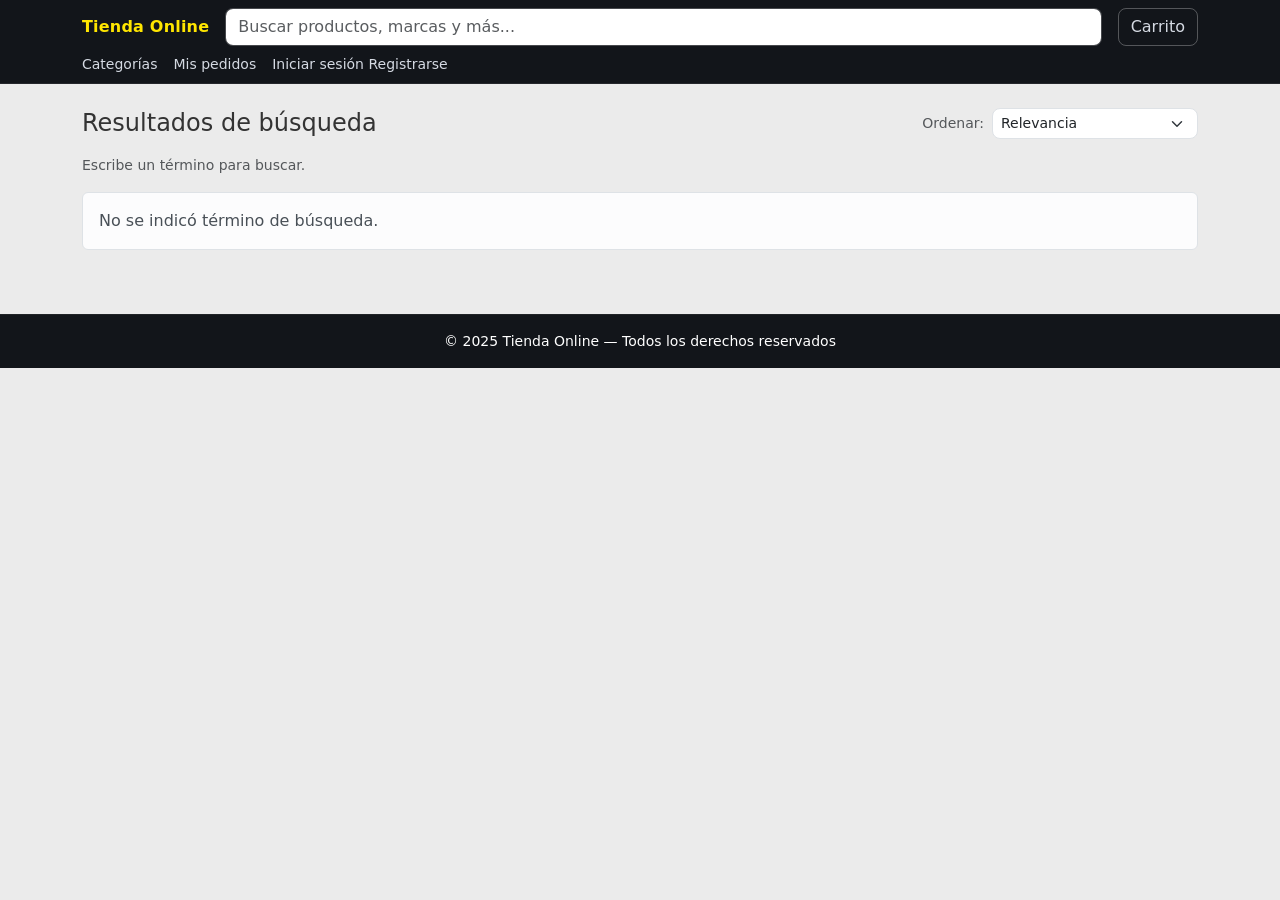
<file: busqueda.html>
<!DOCTYPE html>
<html lang="es">
<head>
  <meta charset="UTF-8">
  <meta name="viewport" content="width=device-width, initial-scale=1.0">
  <title>Resultados de búsqueda - Tienda Online</title>
  <link rel="stylesheet" href="https://cdn.jsdelivr.net/npm/bootstrap@5.3.2/dist/css/bootstrap.min.css">
  <link rel="stylesheet" href="styles.css">
</head>
<body>
  <header class="ml-header">
    <div class="container py-2">
      <div class="d-flex gap-3 align-items-center">
        <a class="ml-brand" href="index.html">Tienda Online</a>
        <form class="flex-grow-1" role="search" onsubmit="return false;">
          <input class="form-control" id="busquedaResultados" type="search" placeholder="Buscar productos, marcas y más..." aria-label="Buscar">
        </form>
        <a class="btn btn-outline-dark position-relative" href="carrito.html" aria-label="Carrito">
          Carrito
          <span id="cartCount" class="position-absolute top-0 start-100 translate-middle badge rounded-pill bg-danger" style="display:none;">0</span>
        </a>
      </div>
      <div class="d-flex gap-3 mt-2 small align-items-center flex-wrap">
        <a class="text-dark text-decoration-none" href="categorias.html">Categorías</a>
        <a class="text-dark text-decoration-none" href="producto.html">Productos</a>
        <a class="text-dark text-decoration-none" href="mis-pedidos.html">Mis pedidos</a>
        <span id="navAdmin" style="display:none;"><a class="text-dark text-decoration-none" href="admin.html">Administración</a></span>
        <span id="navGuest"><a class="text-dark text-decoration-none" href="login.html">Iniciar sesión</a> <a class="text-dark text-decoration-none" href="registro.html">Registrarse</a></span>
        <span id="navUser" style="display:none;" class="ms-auto d-flex gap-3 align-items-center">
          <a class="text-dark text-decoration-none" href="perfil.html"><span id="navUserName">Mi cuenta</span></a>
          <button class="btn btn-sm btn-outline-dark" type="button" id="btnLogout">Cerrar sesión</button>
        </span>
      </div>
    </div>
  </header>

  <main class="container my-4">
    <div class="d-flex justify-content-between align-items-center flex-wrap gap-2 mb-3">
      <h1 class="h4 mb-0">Resultados de búsqueda</h1>
      <div class="d-flex align-items-center gap-2">
        <label for="ordenBusqueda" class="small text-muted mb-0">Ordenar:</label>
        <select id="ordenBusqueda" class="form-select form-select-sm" style="width:auto;">
          <option value="relevancia" selected>Relevancia</option>
          <option value="precio_asc">Precio: menor a mayor</option>
          <option value="precio_desc">Precio: mayor a menor</option>
          <option value="nombre_asc">Nombre: A-Z</option>
          <option value="nombre_desc">Nombre: Z-A</option>
        </select>
      </div>
    </div>
    <div id="resumenBusqueda" class="small text-muted mb-3"></div>
    <div id="resultadosBusqueda" class="row"></div>
    <nav id="paginacionBusquedaWrap" class="mt-2" aria-label="Paginación de resultados" style="display:none;">
      <ul id="paginacionBusqueda" class="pagination pagination-sm justify-content-center mb-0"></ul>
    </nav>
  </main>

  <footer class="bg-dark text-white text-center py-3 mt-5">
    <div class="container small">© 2025 Tienda Online — Todos los derechos reservados</div>
  </footer>

  <script src="config.js"></script>
  <script src="https://cdn.jsdelivr.net/npm/bootstrap@5.3.2/dist/js/bootstrap.bundle.min.js"></script>
  <script src="ui-kit.js"></script>
  <script src="auth-ui.js"></script>
  <script src="busqueda.js"></script>
</body>
</html>
</file>
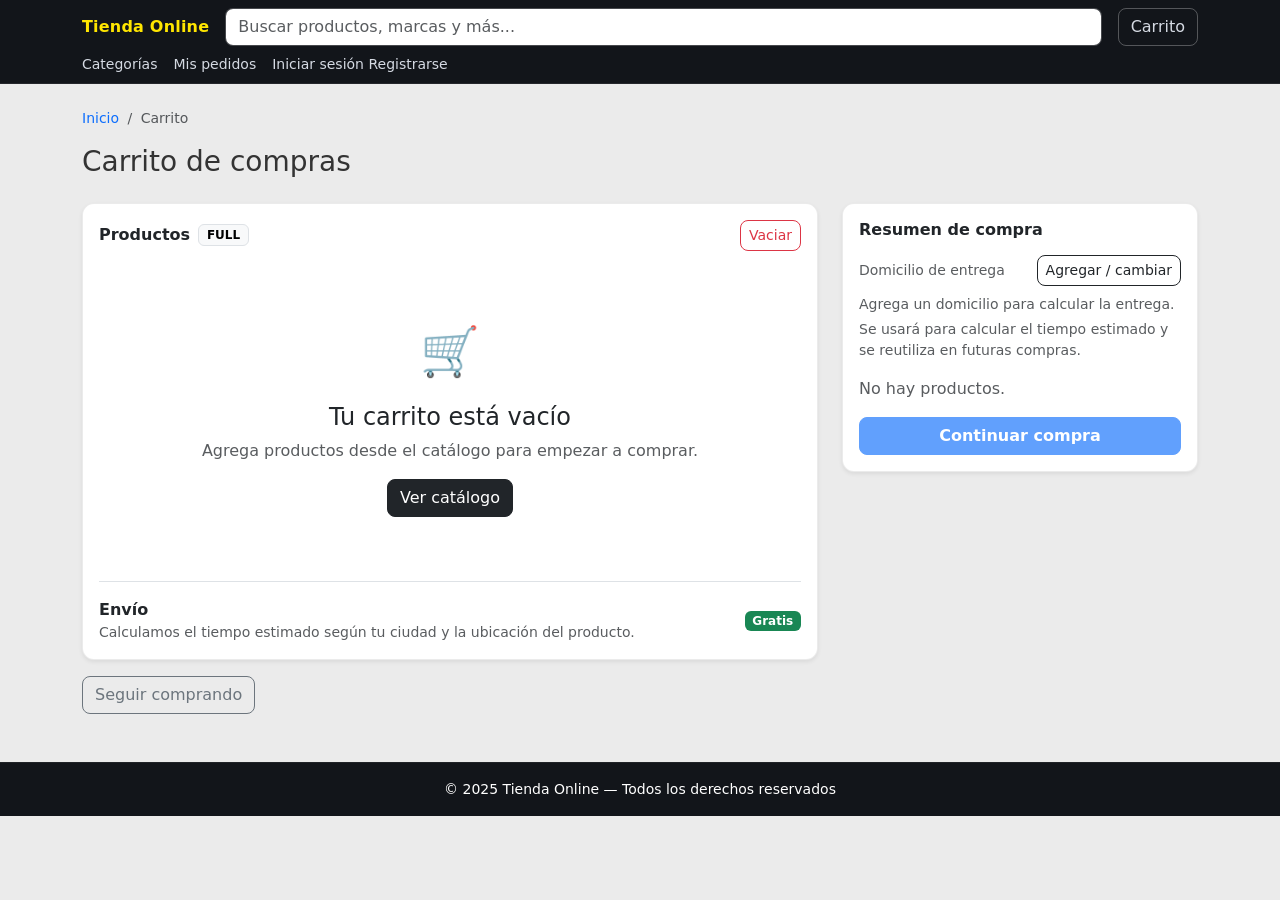
<file: carrito.html>
<!DOCTYPE html>
<html lang="es">
<head>
  <meta charset="UTF-8">
  <meta name="viewport" content="width=device-width, initial-scale=1.0">
  <title>Carrito - Tienda Online</title>
  <link rel="stylesheet" href="https://cdn.jsdelivr.net/npm/bootstrap@5.3.2/dist/css/bootstrap.min.css">
  <link rel="stylesheet" href="styles.css">
</head>
<body>
  <header class="ml-header">
    <div class="container py-2">
      <div class="d-flex gap-3 align-items-center">
        <a class="ml-brand" href="index.html">Tienda Online</a>
        <form class="flex-grow-1" role="search" onsubmit="return false;">
          <input class="form-control" type="search" placeholder="Buscar productos, marcas y más..." aria-label="Buscar">
        </form>
        <a class="btn btn-outline-dark position-relative" href="carrito.html" aria-label="Carrito">
          Carrito
          <span id="cartCount" class="position-absolute top-0 start-100 translate-middle badge rounded-pill bg-danger" style="display:none;">0</span>
        </a>
      </div>
      <div class="d-flex gap-3 mt-2 small align-items-center flex-wrap">
        <a class="text-dark text-decoration-none" href="categorias.html">Categorías</a>
        <a class="text-dark text-decoration-none" href="producto.html">Productos</a>
        <a class="text-dark text-decoration-none" href="mis-pedidos.html">Mis pedidos</a>
        <span id="navAdmin" style="display:none;"><a class="text-dark text-decoration-none" href="admin.html">Administración</a></span>
        <span id="navGuest"><a class="text-dark text-decoration-none" href="login.html">Iniciar sesión</a> <a class="text-dark text-decoration-none" href="registro.html">Registrarse</a></span>
        <span id="navUser" style="display:none;" class="ms-auto d-flex gap-3 align-items-center">
          <a class="text-dark text-decoration-none" href="perfil.html"><span id="navUserName">Mi cuenta</span></a>
          <button class="btn btn-sm btn-outline-dark" type="button" id="btnLogout">Cerrar sesión</button>
        </span>
      </div>
    </div>
  </header>
  <main class="container my-4">
    <nav class="small text-muted mb-3" aria-label="breadcrumb">
      <a class="text-decoration-none" href="index.html">Inicio</a>
      <span class="mx-1">/</span>
      <span>Carrito</span>
    </nav>
    <h1 class="h3 mb-4">Carrito de compras</h1>
    <div class="row g-4 align-items-start">
      <div class="col-lg-8">
        <div class="card shadow-sm">
          <div class="card-body">
            <div class="d-flex align-items-center justify-content-between mb-3">
              <div class="d-flex align-items-center gap-2">
                <span class="fw-semibold">Productos</span>
                <span class="badge text-bg-light border">FULL</span>
              </div>
              <button class="btn btn-sm btn-outline-danger" type="button" onclick="vaciarCarrito()">Vaciar</button>
            </div>
            <div id="carritoItems"></div>
            <div class="mt-3 pt-3 border-top">
              <div class="d-flex align-items-center justify-content-between">
                <div>
                  <div class="fw-semibold">Envío</div>
                  <div class="small text-muted">Calculamos el tiempo estimado según tu ciudad y la ubicación del producto.</div>
                </div>
                <span class="badge bg-success">Gratis</span>
              </div>
            </div>
          </div>
        </div>
        <div class="d-flex gap-2 mt-3">
          <a href="index.html" class="btn btn-outline-secondary">Seguir comprando</a>
        </div>
      </div>
      <div class="col-lg-4">
        <div class="card shadow-sm">
          <div class="card-body">
            <h2 class="h6 fw-bold mb-3">Resumen de compra</h2>
            <div class="mb-3">
              <div class="d-flex align-items-center justify-content-between">
                <div class="small text-muted">Domicilio de entrega</div>
                <button class="btn btn-sm btn-outline-dark" type="button" data-bs-toggle="collapse" data-bs-target="#domicilioForm" aria-expanded="false">Agregar / cambiar</button>
              </div>
              <div id="domicilioResumen" class="mt-2"></div>
              <div class="collapse" id="domicilioForm">
                <div class="border rounded-3 p-3 mt-2 bg-light">
                  <div class="mb-2">
                    <label class="form-label small">Dirección o lugar de entrega</label>
                    <input type="text" class="form-control" id="domicilioDireccion" placeholder="Ej: Carrera 71d #1-14 Sur">
                  </div>
                  <div class="row g-2">
                    <div class="col-6">
                      <label class="form-label small">Departamento</label>
                      <select class="form-select" id="domicilioDepto">
                        <option value="">Seleccionar...</option>
                      </select>
                    </div>
                    <div class="col-6">
                      <label class="form-label small">Ciudad</label>
                      <select class="form-select" id="domicilioCiudad" disabled>
                        <option value="">Seleccionar...</option>
                      </select>
                    </div>
                  </div>
                  <div class="mt-2">
                    <label class="form-label small">Indicaciones (opcional)</label>
                    <textarea class="form-control" id="domicilioIndicaciones" rows="2" placeholder="Ej: Entre calles, color del edificio, no tiene timbre."></textarea>
                  </div>
                  <button class="btn btn-dark w-100 mt-3" type="button" id="btnGuardarDomicilio">Guardar domicilio</button>
                  <div id="domicilioMsg" class="mt-2"></div>
                </div>
              </div>
              <div class="form-text">Se usará para calcular el tiempo estimado y se reutiliza en futuras compras.</div>
            </div>
            <div id="carritoResumen"></div>
            <a id="btnContinuarCompra" href="checkout.html" class="btn btn-primary w-100 fw-semibold mt-3">Continuar compra</a>
          </div>
        </div>
      </div>
    </div>
  </main>
  <footer class="bg-dark text-white text-center py-3 mt-5">
    <div class="container small">© 2025 Tienda Online — Todos los derechos reservados</div>
  </footer>
  <script src="config.js"></script>
  <script src="https://cdn.jsdelivr.net/npm/bootstrap@5.3.2/dist/js/bootstrap.bundle.min.js"></script>
  <script src="auth-ui.js"></script>
  <script src="carrito.js"></script>
</body>
</html>
</file>
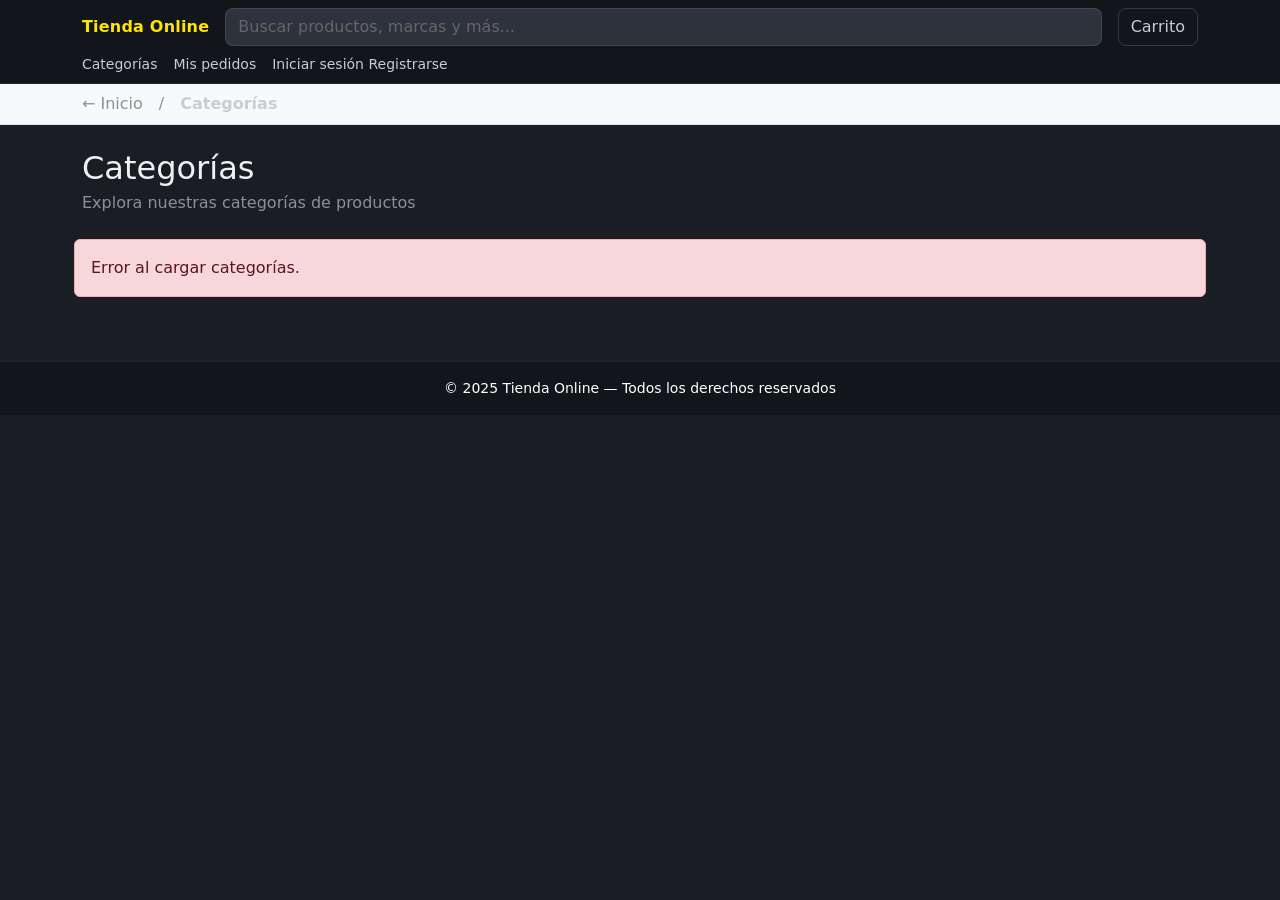
<file: categorias.html>
<!DOCTYPE html>
<html lang="es">
<head>
  <meta charset="UTF-8">
  <meta name="viewport" content="width=device-width, initial-scale=1.0">
  <title>Categorías - Tienda Online</title>
  <link rel="stylesheet" href="https://cdn.jsdelivr.net/npm/bootstrap@5.3.2/dist/css/bootstrap.min.css">
  <link rel="stylesheet" href="styles.css">
</head>
<body class="admin-dark">
  <header class="ml-header">
    <div class="container py-2">
      <div class="d-flex gap-3 align-items-center">
        <a class="ml-brand" href="index.html">Tienda Online</a>
        <form class="flex-grow-1" role="search" onsubmit="return false;">
          <input class="form-control" type="search" placeholder="Buscar productos, marcas y más..." aria-label="Buscar">
        </form>
        <a class="btn btn-outline-dark position-relative" href="carrito.html" aria-label="Carrito">
          Carrito
          <span id="cartCount" class="position-absolute top-0 start-100 translate-middle badge rounded-pill bg-danger" style="display:none;">0</span>
        </a>
      </div>
      <div class="d-flex gap-3 mt-2 small align-items-center flex-wrap">
        <a class="text-dark text-decoration-none" href="categorias.html">Categorías</a>
        <a id="navProductos" class="text-dark text-decoration-none" href="producto.html">Productos</a>
        <a id="navMisPedidos" class="text-dark text-decoration-none" href="mis-pedidos.html">Mis pedidos</a>
        <span id="navAdmin" style="display:none;"><a class="text-dark text-decoration-none" href="admin.html">Administración</a></span>
        <span id="navGuest"><a class="text-dark text-decoration-none" href="login.html">Iniciar sesión</a> <a class="text-dark text-decoration-none" href="registro.html">Registrarse</a></span>
        <span id="navUser" style="display:none;" class="ms-auto d-flex gap-3 align-items-center">
          <a class="text-dark text-decoration-none" href="perfil.html"><span id="navUserName">Mi cuenta</span></a>
          <button class="btn btn-sm btn-outline-dark" type="button" id="btnLogout">Cerrar sesión</button>
        </span>
      </div>
    </div>
  </header>
  
  <nav class="bg-light border-bottom">
    <div class="container py-2">
      <div class="d-flex align-items-center gap-3">
        <a href="index.html" class="text-decoration-none text-muted">← Inicio</a>
        <span class="text-muted">/</span>
        <span class="text-dark fw-semibold">Categorías</span>
      </div>
    </div>
  </nav>

  <main class="container my-4">
    <div class="row">
      <div class="col-12">
        <div class="d-flex justify-content-between align-items-center mb-4">
          <div>
            <h1 class="h2 mb-1">Categorías</h1>
            <p class="text-muted mb-0">Explora nuestras categorías de productos</p>
          </div>
          <button class="btn btn-success" id="btnNuevaCategoria" style="display:none;" onclick="mostrarFormCategoria()">
            + Nueva Categoría
          </button>
        </div>
        
        <div id="categorias" class="row g-3"></div>

        <div id="productosCategoria" class="mt-4" style="display:none;">
          <div class="d-flex justify-content-between align-items-center mb-3">
            <h2 class="h4 mb-0" id="tituloProductosCat">Productos</h2>
            <button class="btn btn-sm btn-outline-dark" id="btnVolverCats" onclick="volverACategorias()">← Volver</button>
          </div>
          <div id="gridProductosCat" class="row g-3"></div>
        </div>
      </div>
    </div>

    <!-- Modal -->
    <div class="modal fade" id="modalCategoria" tabindex="-1" aria-labelledby="modalCategoriaLabel" aria-hidden="true">
      <div class="modal-dialog">
        <div class="modal-content">
          <form id="formCategoria">
            <div class="modal-header">
              <h5 class="modal-title" id="modalCategoriaLabel">Nueva Categoría</h5>
              <button type="button" class="btn-close" data-bs-dismiss="modal" aria-label="Cerrar"></button>
            </div>
            <div class="modal-body">
              <div class="mb-3">
                <label class="form-label">Nombre</label>
                <input type="text" class="form-control" id="catNombre" required>
              </div>
              <div class="mb-3">
                <label class="form-label">Descripción</label>
                <textarea class="form-control" id="catDescripcion" rows="3"></textarea>
              </div>
              <div id="catMsg" class="mt-2"></div>
            </div>
            <div class="modal-footer">
              <button type="button" class="btn btn-secondary" data-bs-dismiss="modal">Cancelar</button>
              <button type="submit" class="btn btn-primary">Guardar</button>
            </div>
          </form>
        </div>
      </div>
    </div>
  </main>
  
  <footer class="bg-dark text-white text-center py-3 mt-5">
    <div class="container small">© 2025 Tienda Online — Todos los derechos reservados</div>
  </footer>
  <script src="config.js"></script>
  <script src="https://cdn.jsdelivr.net/npm/bootstrap@5.3.2/dist/js/bootstrap.bundle.min.js"></script>
  <script src="auth-ui.js"></script>
  <script src="categorias.js"></script>
</body>
</html>
</file>
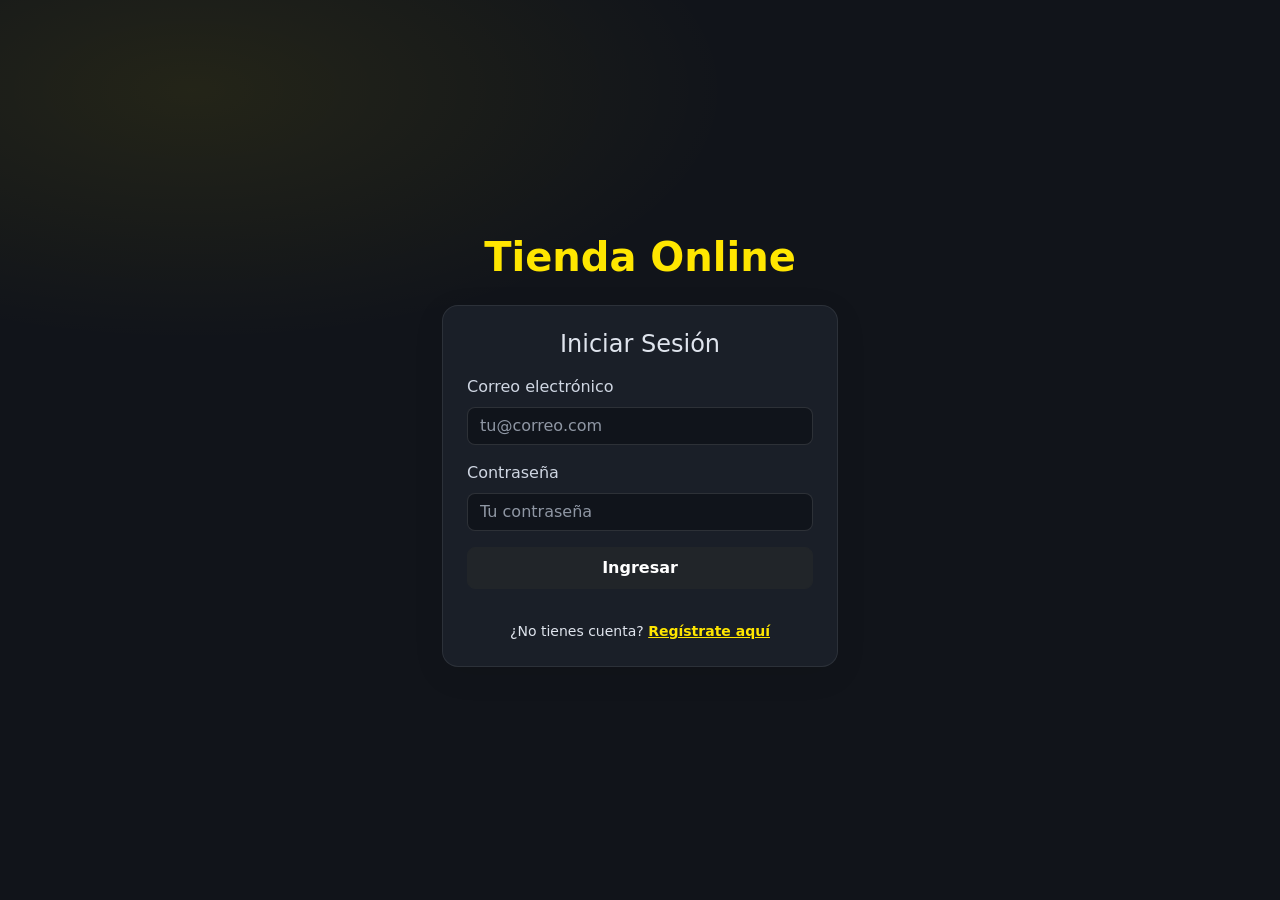
<file: checkout-stripe.html>
<!DOCTYPE html>
<html lang="es">
<head>
  <meta charset="UTF-8">
  <meta name="viewport" content="width=device-width, initial-scale=1.0">
  <title>Checkout con Stripe - Tienda Online</title>
  <link rel="stylesheet" href="https://cdn.jsdelivr.net/npm/bootstrap@5.3.2/dist/css/bootstrap.min.css">
  <link rel="stylesheet" href="https://cdnjs.cloudflare.com/ajax/libs/font-awesome/6.4.0/css/all.min.css">
  <link rel="stylesheet" href="styles.css">
  <script src="config.js"></script>
  <script src="https://js.stripe.com/v3/"></script>
  <style>
    .page-header {
      background: linear-gradient(135deg, #667eea 0%, #764ba2 100%);
      color: white;
      padding: 2rem 0;
      margin-bottom: 2rem;
      border-radius: 0 0 1rem 1rem;
    }
    
    .checkout-step {
      display: flex;
      align-items: center;
      margin-bottom: 2rem;
    }
    
    .step-number {
      width: 40px;
      height: 40px;
      border-radius: 50%;
      background: #e9ecef;
      color: #6c757d;
      display: flex;
      align-items: center;
      justify-content: center;
      font-weight: bold;
      margin-right: 1rem;
      transition: all 0.3s ease;
    }
    
    .step-number.active {
      background: #667eea;
      color: white;
    }
    
    .step-number.completed {
      background: #28a745;
      color: white;
    }
    
    .payment-method-card {
      border: 2px solid #e9ecef;
      border-radius: 1rem;
      padding: 1.5rem;
      margin-bottom: 1rem;
      cursor: pointer;
      transition: all 0.3s ease;
    }
    
    .payment-method-card:hover {
      border-color: #667eea;
      box-shadow: 0 4px 12px rgba(102, 126, 234, 0.2);
    }
    
    .payment-method-card.selected {
      border-color: #667eea;
      background-color: #f8f9ff;
    }
    
    .stripe-element {
      border: 1px solid #e9ecef;
      border-radius: 0.5rem;
      padding: 0.75rem;
      background: white;
      transition: border-color 0.3s ease;
    }
    
    .stripe-element:focus {
      border-color: #667eea;
      box-shadow: 0 0 0 0.2rem rgba(102, 126, 234, 0.25);
    }
    
    .order-summary {
      background: #f8f9fa;
      border-radius: 1rem;
      padding: 1.5rem;
      position: sticky;
      top: 1rem;
    }
    
    .processing-overlay {
      position: fixed;
      top: 0;
      left: 0;
      right: 0;
      bottom: 0;
      background: rgba(0, 0, 0, 0.8);
      display: none;
      align-items: center;
      justify-content: center;
      z-index: 9999;
    }
    
    .processing-content {
      background: white;
      border-radius: 1rem;
      padding: 2rem;
      text-align: center;
      max-width: 400px;
    }
    
    .spinner {
      width: 50px;
      height: 50px;
      border: 4px solid #f3f3f3;
      border-top: 4px solid #667eea;
      border-radius: 50%;
      animation: spin 1s linear infinite;
      margin: 0 auto 1rem;
    }
    
    @keyframes spin {
      0% { transform: rotate(0deg); }
      100% { transform: rotate(360deg); }
    }
    
    .success-animation {
      font-size: 4rem;
      color: #28a745;
      animation: successPulse 0.6s ease;
    }
    
    @keyframes successPulse {
      0% { transform: scale(0); opacity: 0; }
      50% { transform: scale(1.2); }
      100% { transform: scale(1); opacity: 1; }
    }
  </style>
</head>
<body>
  <!-- Header -->
  <header class="page-header">
    <div class="container">
      <div class="row align-items-center">
        <div class="col-md-6">
          <h1 class="h2 mb-2">
            <i class="fas fa-credit-card me-3"></i>
            Checkout Seguro
          </h1>
          <p class="mb-0 opacity-75">Procesa tu pago de forma segura con Stripe</p>
        </div>
        <div class="col-md-6 text-md-end">
          <div class="d-flex align-items-center justify-content-md-end gap-2">
            <i class="fas fa-lock"></i>
            <span>Pago seguro encriptado</span>
          </div>
        </div>
      </div>
    </div>
  </header>

  <!-- Progress Steps -->
  <main class="container">
    <div class="checkout-step">
      <div class="step-number completed">1</div>
      <div class="flex-grow-1">
        <div class="fw-bold">Carrito</div>
        <div class="text-muted small">Productos seleccionados</div>
      </div>
    </div>
    
    <div class="checkout-step">
      <div class="step-number completed">2</div>
      <div class="flex-grow-1">
        <div class="fw-bold">Información de Envío</div>
        <div class="text-muted small">Dirección de entrega</div>
      </div>
    </div>
    
    <div class="checkout-step">
      <div class="step-number active">3</div>
      <div class="flex-grow-1">
        <div class="fw-bold">Pago</div>
        <div class="text-muted small">Método de pago y confirmación</div>
      </div>
    </div>

    <form id="payment-form">
      <div class="row">
        <!-- Payment Form -->
        <div class="col-md-8">
          <div class="card mb-4">
            <div class="card-header">
              <h5 class="mb-0">
                <i class="fas fa-credit-card me-2"></i>
                Información de Pago
              </h5>
            </div>
            <div class="card-body">
              <!-- Payment Methods -->
              <div class="mb-4">
                <label class="form-label fw-bold">Selecciona un método de pago</label>
                
                <div class="payment-method-card selected" data-method="card">
                  <div class="d-flex align-items-center">
                    <i class="fas fa-credit-card fa-2x text-primary me-3"></i>
                    <div class="flex-grow-1">
                      <h6 class="mb-1">Tarjeta de Crédito/Débito</h6>
                      <small class="text-muted">Visa, Mastercard, American Express</small>
                    </div>
                    <i class="fas fa-check-circle text-success"></i>
                  </div>
                </div>
                
                <div class="payment-method-card" data-method="paypal">
                  <div class="d-flex align-items-center">
                    <i class="fab fa-paypal fa-2x text-blue me-3"></i>
                    <div class="flex-grow-1">
                      <h6 class="mb-1">PayPal</h6>
                      <small class="text-muted">Paga con tu cuenta PayPal</small>
                    </div>
                  </div>
                </div>
                
                <div class="payment-method-card" data-method="transfer">
                  <div class="d-flex align-items-center">
                    <i class="fas fa-university fa-2x text-info me-3"></i>
                    <div class="flex-grow-1">
                      <h6 class="mb-1">Transferencia Bancaria</h6>
                      <small class="text-muted">Transferencia directa o SPEI</small>
                    </div>
                  </div>
                </div>
              </div>

              <!-- Card Payment Form -->
              <div id="card-payment-form">
                <div class="row g-3">
                  <div class="col-md-6">
                    <label class="form-label">Nombre del titular</label>
                    <input type="text" class="form-control" id="card-name" placeholder="Juan Pérez" required>
                  </div>
                  <div class="col-md-6">
                    <label class="form-label">Email</label>
                    <input type="email" class="form-control" id="card-email" placeholder="juan@ejemplo.com" required>
                  </div>
                  <div class="col-12">
                    <label class="form-label">Información de la tarjeta</label>
                    <div id="card-element" class="stripe-element">
                      <!-- Stripe Elements se insertará aquí -->
                    </div>
                    <div id="card-errors" class="text-danger small mt-1" role="alert"></div>
                  </div>
                </div>
              </div>

              <!-- PayPal Form (Hidden by default) -->
              <div id="paypal-payment-form" style="display: none;">
                <div class="text-center py-4">
                  <i class="fab fa-paypal fa-4x text-blue mb-3"></i>
                  <h6>Serás redirigido a PayPal</h6>
                  <p class="text-muted">Podrás pagar con tu cuenta PayPal o tarjeta</p>
                </div>
              </div>

              <!-- Transfer Form (Hidden by default) -->
              <div id="transfer-payment-form" style="display: none;">
                <div class="alert alert-info">
                  <h6><i class="fas fa-info-circle me-2"></i>Instrucciones para transferencia</h6>
                  <p class="mb-2">Transferencia a:</p>
                  <ul class="mb-0">
                    <li><strong>Banco:</strong> BBVA México</li>
                    <li><strong>Cuenta:</strong> 0123 4567 8901 2345</li>
                    <li><strong>CLABE:</strong> 012345678901234567</li>
                    <li><strong>Beneficiario:</strong> Tienda Online SA de CV</li>
                  </ul>
                </div>
                <div class="mb-3">
                  <label class="form-label">Número de referencia (últimos 4 dígitos)</label>
                  <input type="text" class="form-control" id="transfer-reference" placeholder="1234" maxlength="4">
                </div>
              </div>
            </div>
          </div>

          <!-- Billing Address -->
          <div class="card mb-4">
            <div class="card-header">
              <h5 class="mb-0">
                <i class="fas fa-map-marker-alt me-2"></i>
                Dirección de Facturación
              </h5>
            </div>
            <div class="card-body">
              <div class="row g-3">
                <div class="col-md-6">
                  <label class="form-label">Calle y número</label>
                  <input type="text" class="form-control" id="billing-street" placeholder="Av. Principal #123" required>
                </div>
                <div class="col-md-6">
                  <label class="form-label">Colonia</label>
                  <input type="text" class="form-control" id="billing-neighborhood" placeholder="Centro" required>
                </div>
                <div class="col-md-4">
                  <label class="form-label">Ciudad</label>
                  <input type="text" class="form-control" id="billing-city" placeholder="Monterrey" required>
                </div>
                <div class="col-md-4">
                  <label class="form-label">Estado</label>
                  <select class="form-select" id="billing-state" required>
                    <option value="">Selecciona...</option>
                    <option value="NL">Nuevo León</option>
                    <option value="CDMX">Ciudad de México</option>
                    <option value="JAL">Jalisco</option>
                    <option value="MTY">Monterrey</option>
                  </select>
                </div>
                <div class="col-md-4">
                  <label class="form-label">Código Postal</label>
                  <input type="text" class="form-control" id="billing-zip" placeholder="64000" maxlength="5" required>
                </div>
              </div>
              <div class="form-check mt-3">
                <input class="form-check-input" type="checkbox" id="same-as-shipping" checked>
                <label class="form-check-label" for="same-as-shipping">
                  La dirección de facturación es la misma que la de envío
                </label>
              </div>
            </div>
          </div>
        </div>

        <!-- Order Summary -->
        <div class="col-md-4">
          <div class="order-summary">
            <h5 class="mb-4">
              <i class="fas fa-shopping-cart me-2"></i>
              Resumen del Pedido
            </h5>
            
            <div id="order-items">
              <!-- Items will be loaded here -->
            </div>
            
            <hr>
            
            <div class="d-flex justify-content-between mb-2">
              <span>Subtotal:</span>
              <span id="order-subtotal">$0</span>
            </div>
            <div class="d-flex justify-content-between mb-2">
              <span>Envío:</span>
              <span id="order-shipping">$0</span>
            </div>
            <div class="d-flex justify-content-between mb-2">
              <span>IVA (16%):</span>
              <span id="order-tax">$0</span>
            </div>
            <div class="d-flex justify-content-between mb-3">
              <span class="text-success">Descuento:</span>
              <span class="text-success" id="order-discount">-$0</span>
            </div>
            <hr>
            <div class="d-flex justify-content-between fw-bold fs-5 mb-4">
              <span>Total:</span>
              <span id="order-total">$0</span>
            </div>
            
            <div class="mb-3">
              <input type="text" class="form-control" id="promo-code" placeholder="Código de descuento">
              <button type="button" class="btn btn-sm btn-outline-primary w-100 mt-2" onclick="applyPromoCode()">
                Aplicar código
              </button>
            </div>
            
            <button type="submit" class="btn btn-primary w-100 btn-lg" id="submit-payment">
              <i class="fas fa-lock me-2"></i>
              Procesar Pago Seguro
            </button>
            
            <div class="text-center mt-3">
              <small class="text-muted">
                <i class="fas fa-shield-alt me-1"></i>
                Tu información está protegida con encriptación SSL
              </small>
            </div>
            
            <div class="mt-3 text-center">
              <img src="https://picsum.photos/seed/payment-methods/200/40.jpg" alt="Métodos de pago" class="img-fluid">
            </div>
          </div>
        </div>
      </div>
    </form>
  </main>

  <!-- Processing Overlay -->
  <div class="processing-overlay" id="processing-overlay">
    <div class="processing-content">
      <div class="spinner"></div>
      <h5 class="mb-2">Procesando tu pago...</h5>
      <p class="text-muted">Por favor espera, esto puede tardar unos segundos</p>
    </div>
  </div>

  <!-- Success Modal -->
  <div class="modal fade" id="success-modal" tabindex="-1">
    <div class="modal-dialog">
      <div class="modal-content">
        <div class="modal-body text-center py-5">
          <div class="success-animation mb-3">
            <i class="fas fa-check-circle"></i>
          </div>
          <h4 class="mb-2">¡Pago Exitoso!</h4>
          <p class="text-muted mb-4">Tu pedido ha sido procesado correctamente</p>
          <div class="mb-3">
            <strong>Número de pedido:</strong> <span id="order-number">#12345</span>
          </div>
          <div class="d-grid gap-2">
            <button type="button" class="btn btn-primary" onclick="viewOrder()">
              Ver mi pedido
            </button>
            <button type="button" class="btn btn-outline-primary" onclick="continueShopping()">
              Seguir comprando
            </button>
          </div>
        </div>
      </div>
    </div>
  </div>

  <script src="https://cdn.jsdelivr.net/npm/bootstrap@5.3.2/dist/js/bootstrap.bundle.min.js"></script>
  <script src="auth-ui.js"></script>
  <script src="checkout-stripe.js"></script>
</body>
</html>
</file>
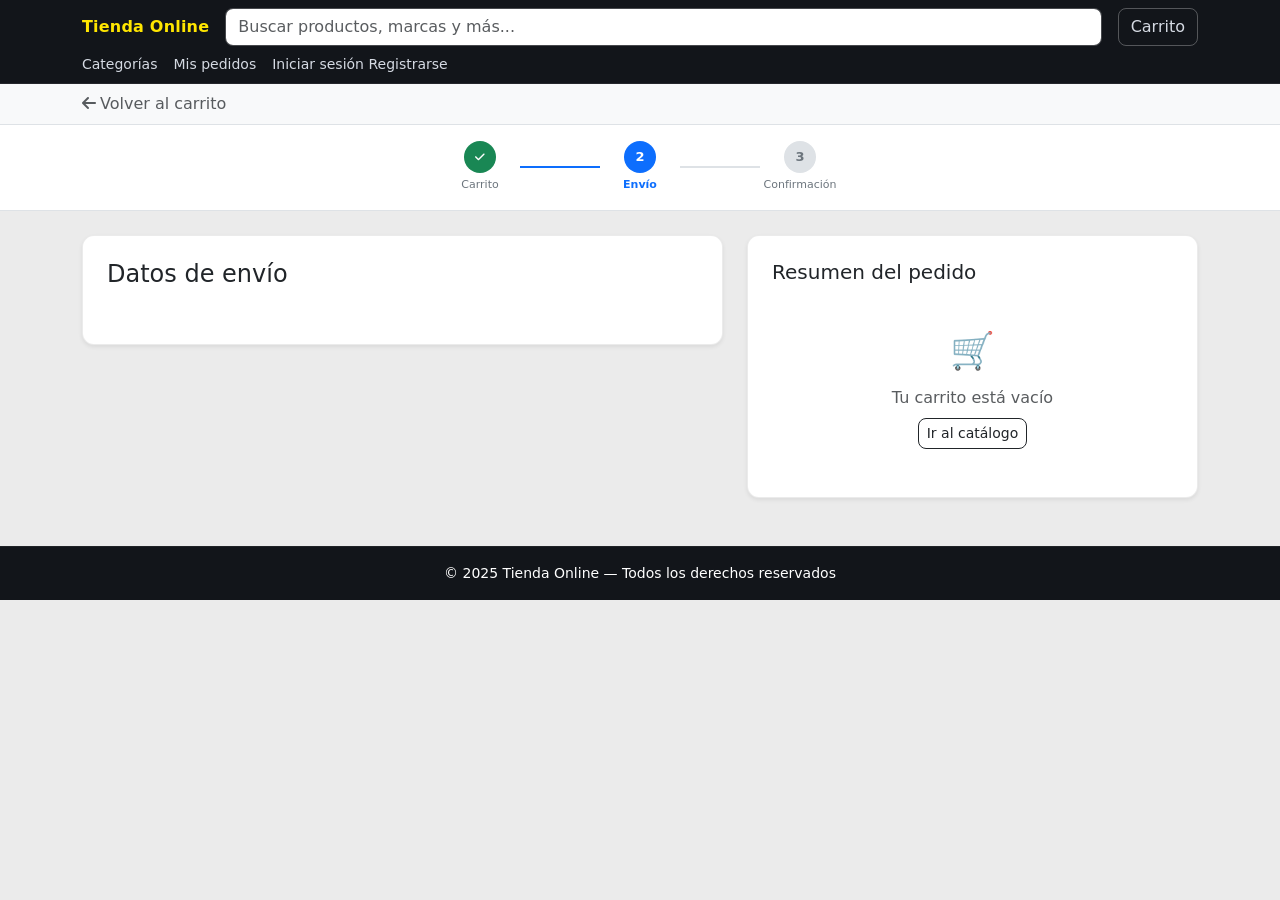
<file: checkout.html>
<!DOCTYPE html>
<html lang="es">
<head>
  <meta charset="UTF-8">
  <meta name="viewport" content="width=device-width, initial-scale=1.0">
  <title>Checkout - Tienda Online</title>
  <link rel="stylesheet" href="https://cdn.jsdelivr.net/npm/bootstrap@5.3.2/dist/css/bootstrap.min.css">
  <link rel="stylesheet" href="https://cdnjs.cloudflare.com/ajax/libs/font-awesome/6.4.0/css/all.min.css">
  <link rel="stylesheet" href="styles.css">
  <style>
    .step-bar { display:flex; align-items:center; justify-content:center; gap:0; padding:16px 0; }
    .step-item { display:flex; flex-direction:column; align-items:center; min-width:90px; }
    .step-item:not(:last-child)::after { content:''; position:absolute; top:16px; left:calc(50% + 18px); width:calc(100% - 36px); height:2px; background:#dee2e6; }
    .step-circle { width:32px; height:32px; border-radius:50%; display:flex; align-items:center; justify-content:center; font-size:13px; font-weight:700; background:#dee2e6; color:#6c757d; }
    .step-circle.done  { background:#198754; color:#fff; }
    .step-circle.active { background:#0d6efd; color:#fff; }
    .step-label { font-size:11px; margin-top:4px; color:#6c757d; }
    .step-label.active { color:#0d6efd; font-weight:600; }
    .eta-box { background:linear-gradient(135deg,#e0f2fe,#f0fdf4); border:1px solid #bfdbfe; border-radius:10px; padding:12px 16px; }
  </style>
</head>
<body>
  <header class="ml-header">
    <div class="container py-2">
      <div class="d-flex gap-3 align-items-center">
        <a class="ml-brand" href="index.html">Tienda Online</a>
        <form class="flex-grow-1" role="search" onsubmit="return false;">
          <input class="form-control" type="search" placeholder="Buscar productos, marcas y más..." aria-label="Buscar">
        </form>
        <a class="btn btn-outline-dark position-relative" href="carrito.html" aria-label="Carrito">
          Carrito
          <span id="cartCount" class="position-absolute top-0 start-100 translate-middle badge rounded-pill bg-danger" style="display:none;">0</span>
        </a>
      </div>
      <div class="d-flex gap-3 mt-2 small align-items-center flex-wrap">
        <a class="text-dark text-decoration-none" href="categorias.html">Categorías</a>
        <a class="text-dark text-decoration-none" href="producto.html">Productos</a>
        <a class="text-dark text-decoration-none" href="mis-pedidos.html">Mis pedidos</a>
        <span id="navAdmin" style="display:none;"><a class="text-dark text-decoration-none" href="admin.html">Administración</a></span>
        <span id="navGuest"><a class="text-dark text-decoration-none" href="login.html">Iniciar sesión</a> <a class="text-dark text-decoration-none" href="registro.html">Registrarse</a></span>
        <span id="navUser" style="display:none;" class="ms-auto d-flex gap-3 align-items-center">
          <a class="text-dark text-decoration-none" href="perfil.html"><span id="navUserName">Mi cuenta</span></a>
          <button class="btn btn-sm btn-outline-dark" type="button" id="btnLogout">Cerrar sesión</button>
        </span>
      </div>
    </div>
  </header>

  <nav class="bg-light border-bottom">
    <div class="container py-2">
      <a href="carrito.html" class="text-decoration-none text-muted"><i class="fas fa-arrow-left me-1"></i>Volver al carrito</a>
    </div>
  </nav>
  <!-- Steps -->
  <div class="bg-white border-bottom">
    <div class="container">
      <div class="d-flex align-items-center justify-content-center gap-0 py-3">
        <div class="d-flex flex-column align-items-center" style="min-width:80px;">
          <div class="step-circle done"><i class="fas fa-check" style="font-size:11px;"></i></div>
          <div class="step-label">Carrito</div>
        </div>
        <div class="flex-grow-1" style="height:2px;background:#0d6efd;max-width:80px;"></div>
        <div class="d-flex flex-column align-items-center" style="min-width:80px;">
          <div class="step-circle active">2</div>
          <div class="step-label active">Envío</div>
        </div>
        <div class="flex-grow-1" style="height:2px;background:#dee2e6;max-width:80px;"></div>
        <div class="d-flex flex-column align-items-center" style="min-width:80px;">
          <div class="step-circle">3</div>
          <div class="step-label">Confirmación</div>
        </div>
      </div>
    </div>
  </div>

  <main class="container my-4">
    <div class="row g-4">
      <div class="col-lg-7">
        <div class="card shadow-sm p-4">
          <h2 class="h4 mb-3">Datos de envío</h2>
          <form id="checkoutForm">
            <div class="row g-3 mb-3">
              <div class="col-md-7">
                <label for="nombreDestinatario" class="form-label fw-semibold"><i class="fas fa-user me-1 text-primary"></i>Nombre del destinatario</label>
                <input type="text" class="form-control" id="nombreDestinatario" placeholder="Nombre completo de quien recibe" required>
              </div>
              <div class="col-md-5">
                <label for="telefono" class="form-label fw-semibold"><i class="fas fa-phone me-1 text-primary"></i>Teléfono</label>
                <input type="tel" class="form-control" id="telefono" placeholder="300 123 4567" required>
              </div>
            </div>
            <div class="mb-3">
              <label for="direccion" class="form-label fw-semibold"><i class="fas fa-map-marker-alt me-1 text-danger"></i>Dirección de envío</label>
              <input type="text" class="form-control" id="direccion" placeholder="Calle, número, colonia..." required>
            </div>
            <div class="row g-3">
              <div class="col-md-6">
                <label for="depto" class="form-label fw-semibold">Departamento</label>
                <select class="form-select" id="depto" required>
                  <option value="">Seleccionar...</option>
                </select>
              </div>
              <div class="col-md-6">
                <label for="ciudad" class="form-label fw-semibold">Ciudad</label>
                <select class="form-select" id="ciudad" required disabled>
                  <option value="">Seleccionar...</option>
                </select>
              </div>
            </div>
            <!-- ETA estimada -->
            <div id="etaEstimada" class="eta-box my-3" style="display:none;">
              <div class="d-flex align-items-center gap-2">
                <i class="fas fa-shipping-fast text-primary fs-5"></i>
                <div>
                  <div class="fw-semibold small">Entrega estimada</div>
                  <div id="etaTexto" class="text-muted small"></div>
                </div>
              </div>
            </div>
            <div class="mb-3">
              <label for="indicaciones" class="form-label fw-semibold">Indicaciones para la entrega <span class="fw-normal text-muted">(opcional)</span></label>
              <textarea class="form-control" id="indicaciones" rows="2" placeholder="Ej: Entre calles, color del edificio, no tiene timbre."></textarea>
            </div>
            <div class="mb-3">
              <label class="form-label fw-semibold"><i class="fas fa-credit-card me-1 text-primary"></i>Método de pago</label>
              <select class="form-select" id="metodoPago">
                <option value="efectivo">Pago contra entrega (efectivo)</option>
                <option value="transferencia">Transferencia bancaria</option>
                <option value="tarjeta">Tarjeta de crédito/débito</option>
              </select>
            </div>
            <button type="submit" class="btn btn-success w-100 py-2 fw-semibold mt-3 fs-5">
              <i class="fas fa-lock me-2"></i>Confirmar Pedido
            </button>
          </form>
          <div id="checkoutMsg" class="mt-3"></div>
        </div>
      </div>
      <div class="col-lg-5">
        <div class="card shadow-sm p-4">
          <h2 class="h5 mb-3">Resumen del pedido</h2>
          <div id="resumen"></div>
        </div>
      </div>
    </div>
  </main>

  <footer class="bg-dark text-white text-center py-3 mt-5">
    <div class="container small">© 2025 Tienda Online — Todos los derechos reservados</div>
  </footer>

  <script src="config.js"></script>
  <script src="https://cdn.jsdelivr.net/npm/bootstrap@5.3.2/dist/js/bootstrap.bundle.min.js"></script>
  <script src="auth-ui.js"></script>
  <script src="checkout.js"></script>
</body>
</html>
</file>
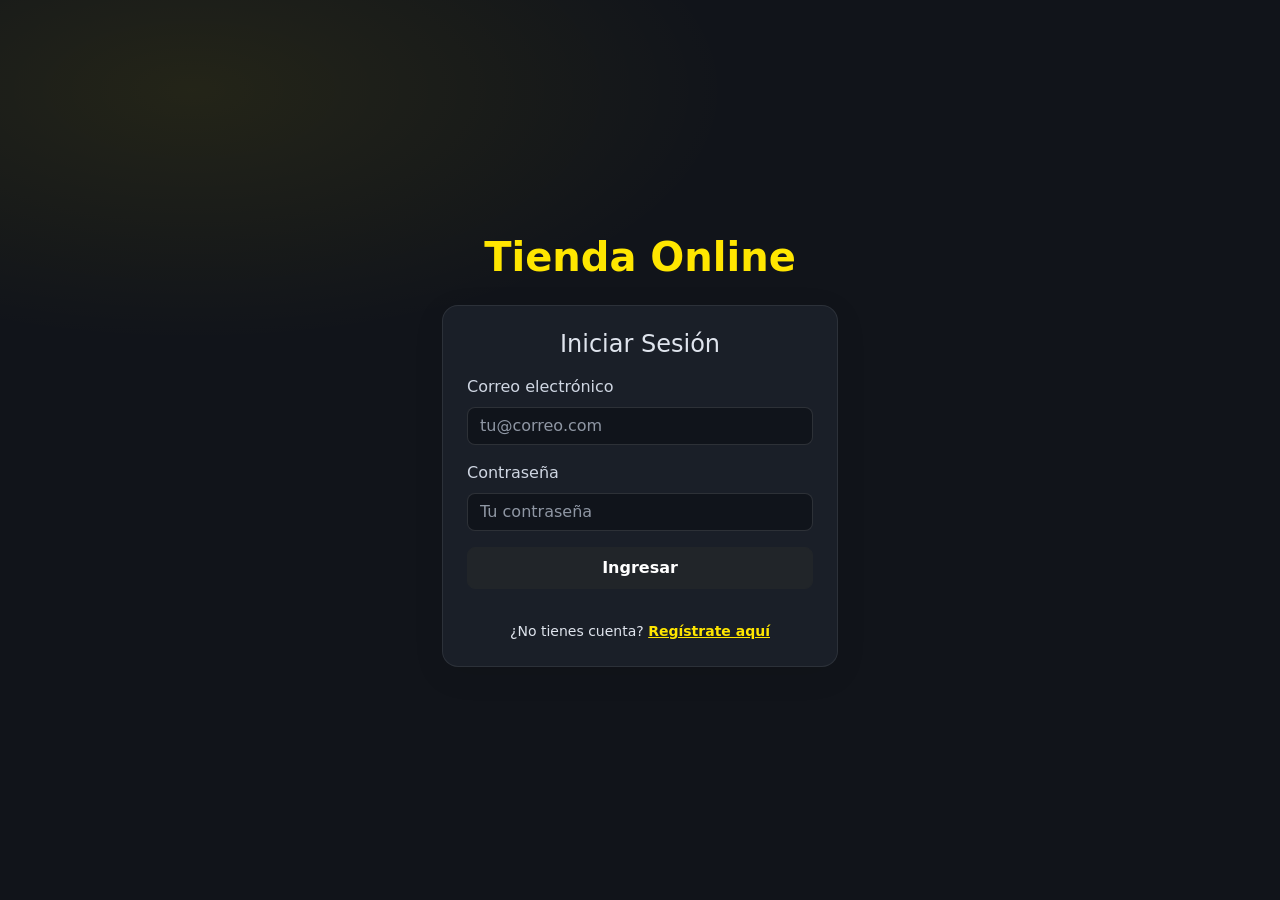
<file: crear-pedido.html>
<!DOCTYPE html>
<html lang="es">
<head>
  <meta charset="UTF-8">
  <meta name="viewport" content="width=device-width, initial-scale=1.0">
  <title>Crear Pedido Manual - Tienda Online</title>
  <link rel="stylesheet" href="https://cdn.jsdelivr.net/npm/bootstrap@5.3.2/dist/css/bootstrap.min.css">
  <link rel="stylesheet" href="https://cdnjs.cloudflare.com/ajax/libs/font-awesome/6.4.0/css/all.min.css">
  <link rel="stylesheet" href="styles.css">
  <style>
    .page-header {
      background: linear-gradient(135deg, #667eea 0%, #764ba2 100%);
      color: white;
      padding: 2rem 0;
      margin-bottom: 2rem;
      border-radius: 0 0 1rem 1rem;
    }
    
    .product-card {
      border: 2px solid #e9ecef;
      border-radius: 1rem;
      transition: all 0.3s ease;
      cursor: pointer;
    }
    
    .product-card:hover {
      border-color: #667eea;
      box-shadow: 0 4px 12px rgba(102, 126, 234, 0.2);
    }
    
    .product-card.selected {
      border-color: #667eea;
      background-color: #f8f9ff;
    }
    
    .quantity-control {
      display: flex;
      align-items: center;
      gap: 0.5rem;
    }
    
    .quantity-control button {
      width: 30px;
      height: 30px;
      border-radius: 50%;
      border: 1px solid #dee2e6;
      background: white;
      display: flex;
      align-items: center;
      justify-content: center;
      cursor: pointer;
      transition: all 0.2s ease;
    }
    
    .quantity-control button:hover {
      background: #667eea;
      color: white;
      border-color: #667eea;
    }
    
    .quantity-control input {
      width: 60px;
      text-align: center;
      border: 1px solid #dee2e6;
      border-radius: 0.5rem;
    }
    
    .cart-item {
      background: #f8f9fa;
      border-radius: 0.5rem;
      padding: 1rem;
      margin-bottom: 0.5rem;
      transition: all 0.3s ease;
    }
    
    .cart-item:hover {
      background: #e9ecef;
    }
    
    .summary-card {
      background: linear-gradient(135deg, #667eea 0%, #764ba2 100%);
      color: white;
      border-radius: 1rem;
      padding: 1.5rem;
    }
    
    .customer-search {
      position: relative;
    }
    
    .customer-suggestions {
      position: absolute;
      top: 100%;
      left: 0;
      right: 0;
      background: white;
      border: 1px solid #dee2e6;
      border-radius: 0.5rem;
      box-shadow: 0 4px 12px rgba(0,0,0,0.1);
      max-height: 200px;
      overflow-y: auto;
      z-index: 1000;
      display: none;
    }
    
    .customer-suggestions.show {
      display: block;
    }
    
    .customer-suggestion {
      padding: 0.75rem;
      cursor: pointer;
      transition: background 0.2s ease;
    }
    
    .customer-suggestion:hover {
      background: #f8f9fa;
    }
    
    .customer-suggestion.selected {
      background: #667eea;
      color: white;
    }
  </style>
</head>
<body>
  <!-- Header -->
  <header class="page-header">
    <div class="container">
      <div class="row align-items-center">
        <div class="col-md-6">
          <h1 class="h2 mb-2">
            <i class="fas fa-plus-circle me-3"></i>
            Crear Pedido Manual
          </h1>
          <p class="mb-0 opacity-75">Registra un nuevo pedido para un cliente</p>
        </div>
        <div class="col-md-6 text-md-end">
          <a href="gestion-pedidos.html" class="btn btn-light">
            <i class="fas fa-arrow-left me-2"></i>
            Volver a Pedidos
          </a>
        </div>
      </div>
    </div>
  </header>

  <main class="container">
    <form id="formCrearPedido">
      <!-- Información del Cliente -->
      <section class="card mb-4">
        <div class="card-header">
          <h5 class="mb-0">
            <i class="fas fa-user me-2"></i>
            Información del Cliente
          </h5>
        </div>
        <div class="card-body">
          <div class="row g-3">
            <div class="col-md-6">
              <label class="form-label">Buscar Cliente</label>
              <div class="customer-search">
                <input type="text" class="form-control" id="busquedaCliente" placeholder="Buscar por nombre, email o ID...">
                <div class="customer-suggestions" id="sugerenciasCliente"></div>
              </div>
            </div>
            <div class="col-md-6">
              <label class="form-label">Cliente Seleccionado</label>
              <div class="form-control bg-light" id="clienteSeleccionado">
                <span class="text-muted">No hay cliente seleccionado</span>
              </div>
            </div>
          </div>
          <input type="hidden" id="idCliente" required>
        </div>
      </section>

      <!-- Selección de Productos -->
      <section class="card mb-4">
        <div class="card-header">
          <div class="d-flex justify-content-between align-items-center">
            <h5 class="mb-0">
              <i class="fas fa-box me-2"></i>
              Seleccionar Productos
            </h5>
            <div class="d-flex gap-2">
              <input type="text" class="form-control" id="busquedaProducto" placeholder="Buscar productos..." style="width: 250px;">
              <select class="form-select" id="filtroCategoria" style="width: 150px;">
                <option value="">Todas</option>
              </select>
            </div>
          </div>
        </div>
        <div class="card-body">
          <div id="productosGrid" class="row g-3">
            <div class="col-12 text-center py-5">
              <div class="loading-spinner"></div>
              <div class="text-muted mt-2">Cargando productos...</div>
            </div>
          </div>
        </div>
      </section>

      <!-- Carrito del Pedido -->
      <section class="row">
        <div class="col-md-8">
          <div class="card">
            <div class="card-header">
              <h5 class="mb-0">
                <i class="fas fa-shopping-cart me-2"></i>
                Productos del Pedido
                <span class="badge bg-secondary ms-2" id="countItems">0</span>
              </h5>
            </div>
            <div class="card-body">
              <div id="carritoItems">
                <div class="text-center py-5 text-muted">
                  <i class="fas fa-shopping-cart fa-3x mb-3"></i>
                  <p>No hay productos agregados al pedido</p>
                </div>
              </div>
            </div>
          </div>
        </div>
        
        <div class="col-md-4">
          <div class="summary-card">
            <h5 class="mb-4">
              <i class="fas fa-calculator me-2"></i>
              Resumen del Pedido
            </h5>
            
            <div class="mb-3">
              <div class="d-flex justify-content-between mb-2">
                <span>Subtotal:</span>
                <span id="subtotal">$0</span>
              </div>
              <div class="d-flex justify-content-between mb-2">
                <span>IVA (16%):</span>
                <span id="iva">$0</span>
              </div>
              <div class="d-flex justify-content-between mb-2">
                <span>Envío:</span>
                <span id="envio">$0</span>
              </div>
              <hr class="my-3" style="border-color: rgba(255,255,255,0.3)">
              <div class="d-flex justify-content-between fw-bold fs-5">
                <span>Total:</span>
                <span id="total">$0</span>
              </div>
            </div>
            
            <div class="mb-3">
              <label class="form-label text-white">Método de Pago</label>
              <select class="form-select" id="metodoPago" required>
                <option value="">Seleccionar...</option>
                <option value="EFECTIVO">Efectivo</option>
                <option value="TARJETA">Tarjeta de Crédito/Débito</option>
                <option value="TRANSFERENCIA">Transferencia Bancaria</option>
                <option value="MERCADO_PAGO">Mercado Pago</option>
                <option value="PAYPAL">PayPal</option>
              </select>
            </div>
            
            <div class="mb-3">
              <label class="form-label text-white">Notas (opcional)</label>
              <textarea class="form-control" id="notasPedido" rows="3" placeholder="Notas adicionales del pedido..."></textarea>
            </div>
            
            <div class="d-grid gap-2">
              <button type="button" class="btn btn-light" onclick="limpiarCarrito()">
                <i class="fas fa-trash me-2"></i>Limpiar Carrito
              </button>
              <button type="submit" class="btn btn-success">
                <i class="fas fa-check me-2"></i>Crear Pedido
              </button>
            </div>
          </div>
        </div>
      </section>
    </form>
  </main>

  <!-- Modal Confirmación -->
  <div class="modal fade" id="modalConfirmacion" tabindex="-1">
    <div class="modal-dialog">
      <div class="modal-content">
        <div class="modal-header">
          <h5 class="modal-title">Confirmar Pedido</h5>
          <button type="button" class="btn-close" data-bs-dismiss="modal"></button>
        </div>
        <div class="modal-body" id="contenidoConfirmacion">
          <!-- Contenido dinámico -->
        </div>
        <div class="modal-footer">
          <button type="button" class="btn btn-secondary" data-bs-dismiss="modal">Cancelar</button>
          <button type="button" class="btn btn-success" onclick="confirmarPedido()">Confirmar Creación</button>
        </div>
      </div>
    </div>
  </div>

  <script src="config.js"></script>
  <script src="https://cdn.jsdelivr.net/npm/bootstrap@5.3.2/dist/js/bootstrap.bundle.min.js"></script>
  <script src="auth-ui.js"></script>
  <script src="crear-pedido.js"></script>
</body>
</html>
</file>
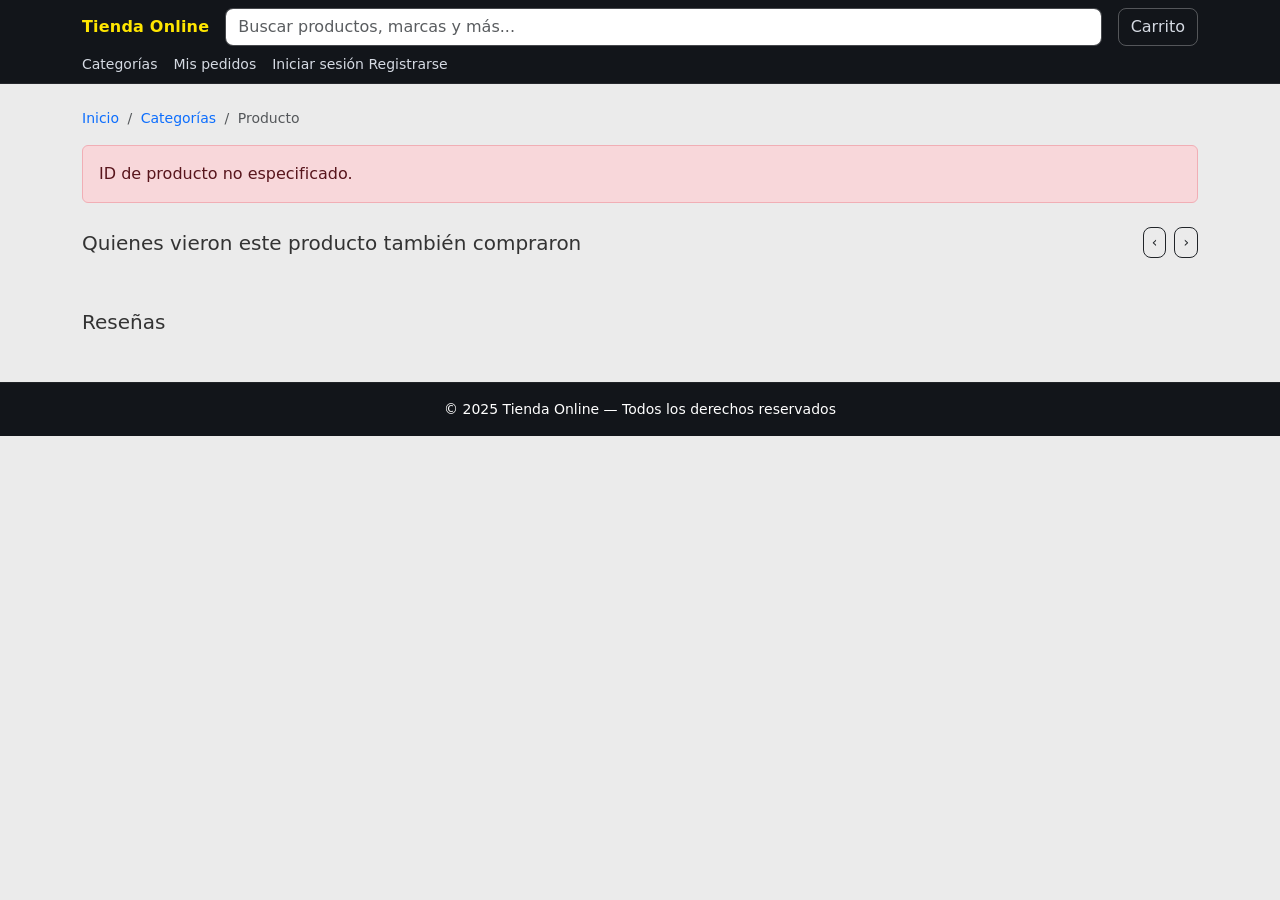
<file: detalle-producto.html>
<!DOCTYPE html>
<html lang="es">
<head>
  <meta charset="UTF-8">
  <meta name="viewport" content="width=device-width, initial-scale=1.0">
  <title>Detalle Producto - Tienda Online</title>
  <link rel="stylesheet" href="https://cdn.jsdelivr.net/npm/bootstrap@5.3.2/dist/css/bootstrap.min.css">
  <link rel="stylesheet" href="styles.css">
</head>
<body>
  <header class="ml-header">
    <div class="container py-2">
      <div class="d-flex gap-3 align-items-center">
        <a class="ml-brand" href="index.html">Tienda Online</a>
        <form class="flex-grow-1" role="search" onsubmit="return false;">
          <input class="form-control" type="search" placeholder="Buscar productos, marcas y más..." aria-label="Buscar">
        </form>
        <a class="btn btn-outline-dark position-relative" href="carrito.html" aria-label="Carrito">
          Carrito
          <span id="cartCount" class="position-absolute top-0 start-100 translate-middle badge rounded-pill bg-danger" style="display:none;">0</span>
        </a>
      </div>

      <div class="d-flex gap-3 mt-2 small align-items-center flex-wrap">
        <a class="text-dark text-decoration-none" href="categorias.html">Categorías</a>
        <a class="text-dark text-decoration-none" href="producto.html">Productos</a>
        <a class="text-dark text-decoration-none" href="mis-pedidos.html">Mis pedidos</a>
        <span id="navAdmin" style="display:none;"><a class="text-dark text-decoration-none" href="admin.html">Administración</a></span>
        <span id="navGuest"><a class="text-dark text-decoration-none" href="login.html">Iniciar sesión</a> <a class="text-dark text-decoration-none" href="registro.html">Registrarse</a></span>
        <span id="navUser" style="display:none;" class="ms-auto d-flex gap-3 align-items-center">
          <a class="text-dark text-decoration-none" href="perfil.html"><span id="navUserName">Mi cuenta</span></a>
          <button class="btn btn-sm btn-outline-dark" type="button" id="btnLogout">Cerrar sesión</button>
        </span>
      </div>
    </div>
  </header>

  <main class="container my-4">
    <nav class="small text-muted mb-3" aria-label="breadcrumb">
      <span><a class="text-decoration-none" href="index.html">Inicio</a></span>
      <span class="mx-1">/</span>
      <span><a class="text-decoration-none" href="categorias.html">Categorías</a></span>
      <span class="mx-1">/</span>
      <span id="breadcrumbProducto">Producto</span>
    </nav>

    <div id="detalleProducto"></div>
    <div class="mt-4">
      <div class="d-flex align-items-center justify-content-between mb-3">
        <h2 class="h5 m-0">Quienes vieron este producto también compraron</h2>
        <div class="d-flex gap-2">
          <button class="btn btn-sm btn-outline-dark" type="button" id="btnSimPrev" aria-label="Anterior">‹</button>
          <button class="btn btn-sm btn-outline-dark" type="button" id="btnSimNext" aria-label="Siguiente">›</button>
        </div>
      </div>
      <div id="similares" class="ml-hscroll" aria-label="Carrusel de productos"></div>
    </div>
    <div class="mt-4">
      <h2 class="h5 mb-3">Reseñas</h2>
      <div id="resenas"></div>
    </div>
  </main>
  <footer class="bg-dark text-white text-center py-3 mt-5">
    <div class="container small">© 2025 Tienda Online — Todos los derechos reservados</div>
  </footer>
  <script src="config.js"></script>
  <script src="https://cdn.jsdelivr.net/npm/bootstrap@5.3.2/dist/js/bootstrap.bundle.min.js"></script>
  <script src="auth-ui.js"></script>
  <script src="detalle-producto.js"></script>
</body>
</html>
</file>
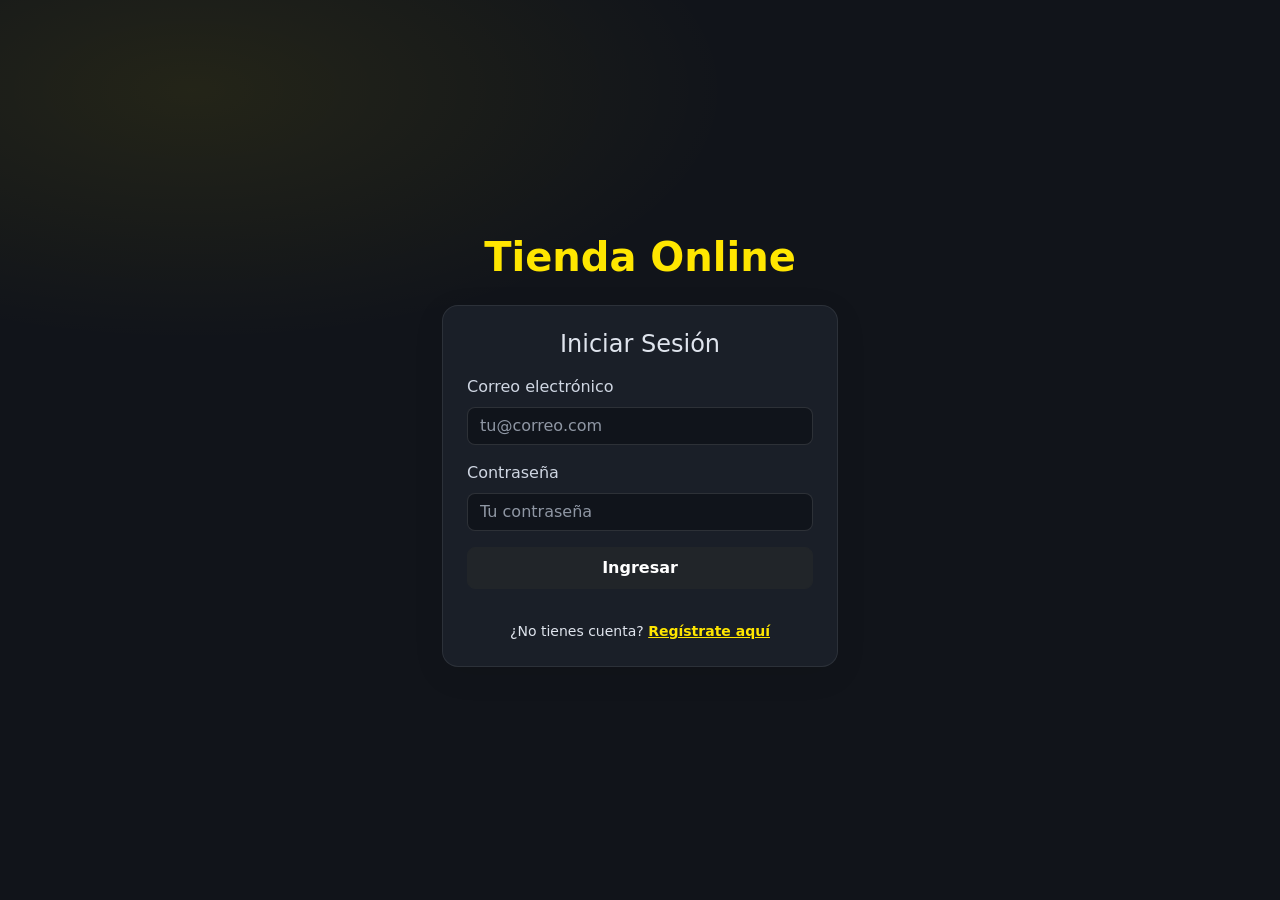
<file: empleados.html>
<!DOCTYPE html>
<html lang="es">
<head>
    <meta charset="UTF-8">
    <meta name="viewport" content="width=device-width, initial-scale=1.0">
    <title>Gestión de Empleados - Tienda Online</title>
    <link href="https://cdn.jsdelivr.net/npm/bootstrap@5.3.0/dist/css/bootstrap.min.css" rel="stylesheet">
    <link href="https://cdnjs.cloudflare.com/ajax/libs/font-awesome/6.4.0/css/all.min.css" rel="stylesheet">
    <link href="styles.css" rel="stylesheet">
</head>
<body class="admin-dark">
    <!-- Header y Navegación -->
    <header class="ml-header navbar navbar-expand-lg navbar-dark bg-dark sticky-top">
        <div class="container-fluid">
            <a class="navbar-brand" href="index.html">
                <i class="fas fa-store me-2"></i>Tienda Online
            </a>
            <button class="navbar-toggler" type="button" data-bs-toggle="collapse" data-bs-target="#navbarNav">
                <span class="navbar-toggler-icon"></span>
            </button>
            <div class="collapse navbar-collapse" id="navbarNav">
                <ul class="navbar-nav me-auto" id="navLinks">
                    <!-- Los enlaces se cargarán dinámicamente -->
                </ul>
                <div class="d-flex align-items-center">
                    <span class="text-white me-3" id="userDisplay">Invitado</span>
                    <button class="btn btn-outline-light btn-sm" id="logoutBtn" style="display:none;">
                        <i class="fas fa-sign-out-alt me-1"></i>Salir
                    </button>
                </div>
            </div>
        </div>
    </header>

    <!-- Contenido Principal -->
    <main class="container-fluid mt-4">
        <div class="row">
            <!-- Sidebar -->
            <nav class="col-md-3 col-lg-2 d-md-block bg-dark sidebar collapse">
                <div class="position-sticky pt-3">
                    <ul class="nav flex-column" id="sidebarMenu">
                        <!-- Menú dinámico basado en permisos -->
                    </ul>
                </div>
            </nav>

            <!-- Main Content -->
            <main class="col-md-9 ms-sm-auto col-lg-10 px-md-4">
                <div class="d-flex justify-content-between flex-wrap flex-md-nowrap align-items-center pt-3 pb-2 mb-3 border-bottom">
                    <h1 class="h2 text-white">Gestión de Empleados</h1>
                    <div class="btn-toolbar mb-2 mb-md-0">
                        <div class="btn-group me-2">
                            <button type="button" class="btn btn-sm btn-outline-light" id="btnNuevoEmpleado">
                                <i class="fas fa-user-plus me-1"></i>Nuevo Empleado
                            </button>
                            <button type="button" class="btn btn-sm btn-outline-light" id="btnRolesPermisos">
                                <i class="fas fa-shield-alt me-1"></i>Roles y Permisos
                            </button>
                        </div>
                    </div>
                </div>

                <!-- Filtros -->
                <div class="card bg-dark text-white mb-4">
                    <div class="card-body">
                        <div class="row g-3">
                            <div class="col-md-3">
                                <label for="filtroNombre" class="form-label">Nombre</label>
                                <input type="text" class="form-control" id="filtroNombre" placeholder="Buscar por nombre...">
                            </div>
                            <div class="col-md-3">
                                <label for="filtroDepartamento" class="form-label">Departamento</label>
                                <select class="form-select" id="filtroDepartamento">
                                    <option value="">Todos los departamentos</option>
                                    <option value="Ventas">Ventas</option>
                                    <option value="Bodega">Bodega</option>
                                    <option value="Administración">Administración</option>
                                    <option value="Recursos Humanos">Recursos Humanos</option>
                                </select>
                            </div>
                            <div class="col-md-3">
                                <label for="filtroEstado" class="form-label">Estado</label>
                                <select class="form-select" id="filtroEstado">
                                    <option value="">Todos los estados</option>
                                    <option value="activo">Activo</option>
                                    <option value="inactivo">Inactivo</option>
                                    <option value="suspendido">Suspendido</option>
                                </select>
                            </div>
                            <div class="col-md-3 d-flex align-items-end">
                                <button type="button" class="btn btn-primary w-100" id="btnFiltrar">
                                    <i class="fas fa-search me-1"></i>Buscar
                                </button>
                            </div>
                        </div>
                    </div>
                </div>

                <!-- Tabla de Empleados -->
                <div class="card bg-dark text-white">
                    <div class="card-body">
                        <div class="table-responsive">
                            <table class="table table-dark table-hover" id="tablaEmpleados">
                                <thead>
                                    <tr>
                                        <th>Código</th>
                                        <th>Nombre</th>
                                        <th>Email</th>
                                        <th>Departamento</th>
                                        <th>Puesto</th>
                                        <th>Estado</th>
                                        <th>Roles</th>
                                        <th>Acciones</th>
                                    </tr>
                                </thead>
                                <tbody id="tablaEmpleadosBody">
                                    <!-- Los datos se cargarán dinámicamente -->
                                </tbody>
                            </table>
                        </div>
                        <div class="d-flex justify-content-between align-items-center mt-3">
                            <div class="text-white" id="totalCount">
                                Total: 0 empleados
                            </div>
                            <nav>
                                <ul class="pagination pagination-sm mb-0" id="pagination">
                                    <!-- Paginación dinámica -->
                                </ul>
                            </nav>
                        </div>
                    </div>
                </div>
            </main>
        </div>
    </main>

    <!-- Modal Nuevo/Editar Empleado -->
    <div class="modal fade" id="modalEmpleado" tabindex="-1">
        <div class="modal-dialog modal-lg">
            <div class="modal-content bg-dark text-white">
                <div class="modal-header border-secondary">
                    <h5 class="modal-title" id="modalEmpleadoTitle">Nuevo Empleado</h5>
                    <button type="button" class="btn-close btn-close-white" data-bs-dismiss="modal"></button>
                </div>
                <div class="modal-body">
                    <form id="formEmpleado">
                        <input type="hidden" id="idEmpleado">
                        <div class="row g-3">
                            <!-- Datos Personales -->
                            <div class="col-12">
                                <h6 class="text-warning">Datos Personales</h6>
                            </div>
                            <div class="col-md-6">
                                <label for="nombreEmpleado" class="form-label">Nombre Completo *</label>
                                <input type="text" class="form-control" id="nombreEmpleado" required>
                            </div>
                            <div class="col-md-6">
                                <label for="emailEmpleado" class="form-label">Email *</label>
                                <input type="email" class="form-control" id="emailEmpleado" required>
                            </div>
                            <div class="col-md-6">
                                <label for="telefonoEmpleado" class="form-label">Teléfono</label>
                                <input type="tel" class="form-control" id="telefonoEmpleado">
                            </div>
                            <div class="col-md-6">
                                <label for="passwordEmpleado" class="form-label">Contraseña</label>
                                <input type="password" class="form-control" id="passwordEmpleado" placeholder="Dejar en blanco para generar automáticamente">
                            </div>

                            <!-- Datos Laborales -->
                            <div class="col-12 mt-3">
                                <h6 class="text-warning">Datos Laborales</h6>
                            </div>
                            <div class="col-md-4">
                                <label for="codigoEmpleado" class="form-label">Código Empleado *</label>
                                <input type="text" class="form-control" id="codigoEmpleado" required>
                            </div>
                            <div class="col-md-4">
                                <label for="fechaContratacion" class="form-label">Fecha Contratación *</label>
                                <input type="date" class="form-control" id="fechaContratacion" required>
                            </div>
                            <div class="col-md-4">
                                <label for="salarioEmpleado" class="form-label">Salario</label>
                                <input type="number" class="form-control" id="salarioEmpleado" step="0.01" min="0">
                            </div>
                            <div class="col-md-4">
                                <label for="departamentoEmpleado" class="form-label">Departamento</label>
                                <select class="form-select" id="departamentoEmpleado">
                                    <option value="">Seleccionar...</option>
                                    <option value="Ventas">Ventas</option>
                                    <option value="Bodega">Bodega</option>
                                    <option value="Administración">Administración</option>
                                    <option value="Recursos Humanos">Recursos Humanos</option>
                                </select>
                            </div>
                            <div class="col-md-4">
                                <label for="puestoEmpleado" class="form-label">Puesto</label>
                                <input type="text" class="form-control" id="puestoEmpleado">
                            </div>
                            <div class="col-md-4">
                                <label for="estadoEmpleado" class="form-label">Estado</label>
                                <select class="form-select" id="estadoEmpleado">
                                    <option value="activo">Activo</option>
                                    <option value="inactivo">Inactivo</option>
                                    <option value="suspendido">Suspendido</option>
                                </select>
                            </div>

                            <!-- Perfiles -->
                            <div class="col-12 mt-3">
                                <h6 class="text-warning">Perfiles Asignados</h6>
                                <div id="perfilesContainer">
                                    <!-- Perfiles se cargarán dinámicamente -->
                                </div>
                            </div>
                        </div>
                    </form>
                </div>
                <div class="modal-footer border-secondary">
                    <button type="button" class="btn btn-secondary" data-bs-dismiss="modal">Cancelar</button>
                    <button type="button" class="btn btn-primary" id="btnGuardarEmpleado">
                        <i class="fas fa-save me-1"></i>Guardar
                    </button>
                </div>
            </div>
        </div>
    </div>

    <!-- Modal Roles y Permisos -->
    <div class="modal fade" id="modalRolesPermisos" tabindex="-1">
        <div class="modal-dialog modal-xl">
            <div class="modal-content bg-dark text-white">
                <div class="modal-header border-secondary">
                    <h5 class="modal-title">Gestión de Roles y Permisos</h5>
                    <button type="button" class="btn-close btn-close-white" data-bs-dismiss="modal"></button>
                </div>
                <div class="modal-body">
                    <!-- Tabs para diferentes secciones -->
                    <ul class="nav nav-tabs" id="rolesTabs" role="tablist">
                        <li class="nav-item" role="presentation">
                            <button class="nav-link active text-white" data-bs-toggle="tab" data-bs-target="#rolesTab" type="button">Roles</button>
                        </li>
                        <li class="nav-item" role="presentation">
                            <button class="nav-link text-white" data-bs-toggle="tab" data-bs-target="#perfilesTab" type="button">Perfiles</button>
                        </li>
                        <li class="nav-item" role="presentation">
                            <button class="nav-link text-white" data-bs-toggle="tab" data-bs-target="#menuTab" type="button">Menú</button>
                        </li>
                        <li class="nav-item" role="presentation">
                            <button class="nav-link text-white" data-bs-toggle="tab" data-bs-target="#permisosTab" type="button">Permisos</button>
                        </li>
                    </ul>

                    <div class="tab-content mt-3" id="rolesTabContent">
                        <!-- Tab Roles -->
                        <div class="tab-pane fade show active" id="rolesTab">
                            <div class="d-flex justify-content-between align-items-center mb-3">
                                <h6>Roles de Empleado</h6>
                                <button class="btn btn-sm btn-primary" id="btnNuevoRol">
                                    <i class="fas fa-plus me-1"></i>Nuevo Rol
                                </button>
                            </div>
                            <div class="table-responsive">
                                <table class="table table-dark table-hover">
                                    <thead>
                                        <tr>
                                            <th>Nombre</th>
                                            <th>Descripción</th>
                                            <th>Nivel Jerárquico</th>
                                            <th>Acciones</th>
                                        </tr>
                                    </thead>
                                    <tbody id="tablaRolesBody">
                                        <!-- Roles dinámicos -->
                                    </tbody>
                                </table>
                            </div>
                        </div>

                        <!-- Tab Perfiles -->
                        <div class="tab-pane fade" id="perfilesTab">
                            <div class="d-flex justify-content-between align-items-center mb-3">
                                <h6>Perfiles</h6>
                                <button class="btn btn-sm btn-primary" id="btnNuevoPerfil">
                                    <i class="fas fa-plus me-1"></i>Nuevo Perfil
                                </button>
                            </div>
                            <div class="table-responsive">
                                <table class="table table-dark table-hover">
                                    <thead>
                                        <tr>
                                            <th>Nombre</th>
                                            <th>Rol Base</th>
                                            <th>Descripción</th>
                                            <th>Estado</th>
                                            <th>Acciones</th>
                                        </tr>
                                    </thead>
                                    <tbody id="tablaPerfilesBody">
                                        <!-- Perfiles dinámicos -->
                                    </tbody>
                                </table>
                            </div>
                        </div>

                        <!-- Tab Menú -->
                        <div class="tab-pane fade" id="menuTab">
                            <div class="d-flex justify-content-between align-items-center mb-3">
                                <h6>Menú de Navegación</h6>
                                <button class="btn btn-sm btn-primary" id="btnNuevoMenu">
                                    <i class="fas fa-plus me-1"></i>Nueva Opción
                                </button>
                            </div>
                            <div class="table-responsive">
                                <table class="table table-dark table-hover">
                                    <thead>
                                        <tr>
                                            <th>Opción</th>
                                            <th>Icono</th>
                                            <th>Ruta</th>
                                            <th>Padre</th>
                                            <th>Orden</th>
                                            <th>Estado</th>
                                            <th>Acciones</th>
                                        </tr>
                                    </thead>
                                    <tbody id="tablaMenuBody">
                                        <!-- Menú dinámico -->
                                    </tbody>
                                </table>
                            </div>
                        </div>

                        <!-- Tab Permisos -->
                        <div class="tab-pane fade" id="permisosTab">
                            <div class="row">
                                <div class="col-md-4">
                                    <label for="perfilPermisos" class="form-label">Seleccionar Perfil</label>
                                    <select class="form-select" id="perfilPermisos">
                                        <option value="">Seleccionar perfil...</option>
                                    </select>
                                </div>
                                <div class="col-md-8">
                                    <div id="permisosContainer">
                                        <!-- Permisos dinámicos -->
                                    </div>
                                </div>
                            </div>
                        </div>
                    </div>
                </div>
                <div class="modal-footer border-secondary">
                    <button type="button" class="btn btn-secondary" data-bs-dismiss="modal">Cerrar</button>
                </div>
            </div>
        </div>
    </div>

    <footer class="bg-dark text-white text-center py-3 mt-5">
        <div class="container small">© 2025 Tienda Online — Todos los derechos reservados</div>
    </footer>

    <!-- Scripts -->
    <script src="config.js"></script>
  <script src="https://cdn.jsdelivr.net/npm/bootstrap@5.3.0/dist/js/bootstrap.bundle.min.js"></script>
    <script src="auth-ui.js"></script>
    <script src="empleado-crud.js"></script>
</body>
</html>
</file>
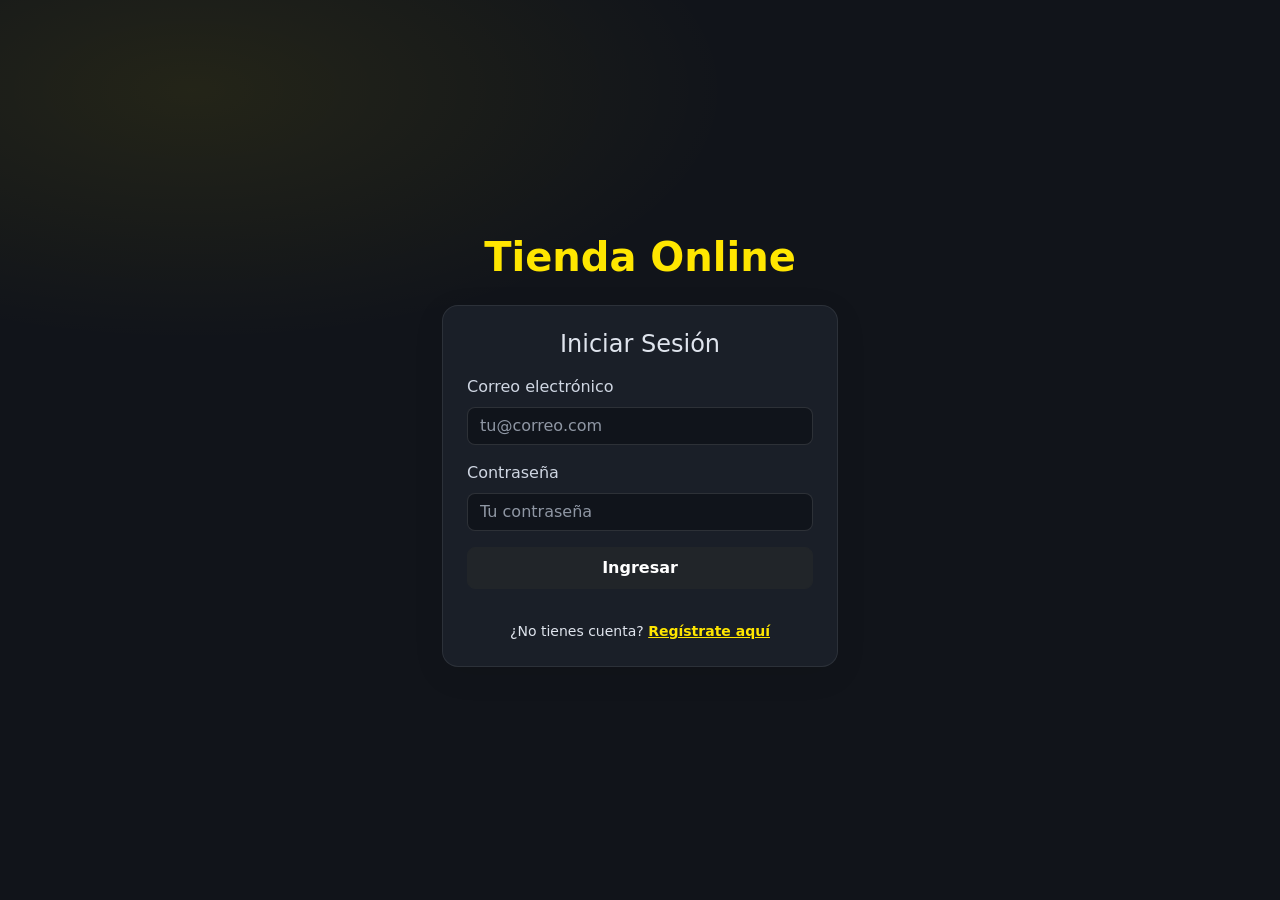
<file: gestion-pedidos.html>
<!DOCTYPE html>
<html lang="es">
<head>
  <meta charset="UTF-8">
  <meta name="viewport" content="width=device-width, initial-scale=1.0">
  <title>Gestión de Pedidos - Tienda Online</title>
  <link rel="stylesheet" href="https://cdn.jsdelivr.net/npm/bootstrap@5.3.2/dist/css/bootstrap.min.css">
  <link rel="stylesheet" href="https://cdnjs.cloudflare.com/ajax/libs/font-awesome/6.4.0/css/all.min.css">
  <link rel="stylesheet" href="styles.css">
  <style>
    :root {
      --primary-gradient: linear-gradient(135deg, #667eea 0%, #764ba2 100%);
      --success-gradient: linear-gradient(135deg, #84fab0 0%, #8fd3f4 100%);
      --danger-gradient: linear-gradient(135deg, #f093fb 0%, #f5576c 100%);
      --warning-gradient: linear-gradient(135deg, #fa709a 0%, #fee140 100%);
    }
    
    .page-header {
      background: var(--primary-gradient);
      color: white;
      padding: 2rem 0;
      margin-bottom: 2rem;
      border-radius: 0 0 1rem 1rem;
    }
    
    .stat-card {
      border: none;
      border-radius: 1rem;
      box-shadow: 0 4px 6px rgba(0,0,0,0.1);
      transition: transform 0.3s ease, box-shadow 0.3s ease;
      overflow: hidden;
    }
    
    .stat-card:hover {
      transform: translateY(-5px);
      box-shadow: 0 8px 15px rgba(0,0,0,0.2);
    }
    
    .stat-card .card-body {
      padding: 1.5rem;
    }
    
    .stat-icon {
      width: 60px;
      height: 60px;
      border-radius: 50%;
      display: flex;
      align-items: center;
      justify-content: center;
      font-size: 1.5rem;
      color: white;
      margin-bottom: 1rem;
    }
    
    .stat-icon.primary { background: var(--primary-gradient); }
    .stat-icon.success { background: var(--success-gradient); }
    .stat-icon.warning { background: var(--warning-gradient); }
    .stat-icon.danger { background: var(--danger-gradient); }
    
    .pedido-card {
      border-left: 4px solid #667eea;
      transition: all 0.3s ease;
    }
    
    .pedido-card:hover {
      border-left-width: 6px;
      box-shadow: 0 4px 12px rgba(102, 126, 234, 0.2);
    }
    
    .estado-badge {
      font-size: 0.75rem;
      padding: 0.5rem 1rem;
      border-radius: 2rem;
      font-weight: 600;
      text-transform: uppercase;
      letter-spacing: 0.5px;
    }
    
    .filter-section {
      background: #f8f9fa;
      border-radius: 1rem;
      padding: 1.5rem;
      margin-bottom: 2rem;
    }
    
    .action-buttons .btn {
      margin: 0.25rem;
      border-radius: 0.5rem;
      padding: 0.5rem 1rem;
      font-size: 0.875rem;
    }
    
    .timeline-item {
      position: relative;
      padding-left: 2rem;
      margin-bottom: 1rem;
    }
    
    .timeline-item::before {
      content: '';
      position: absolute;
      left: 0;
      top: 0.5rem;
      width: 10px;
      height: 10px;
      border-radius: 50%;
      background: #667eea;
    }
    
    .timeline-item::after {
      content: '';
      position: absolute;
      left: 4px;
      top: 1rem;
      width: 2px;
      height: calc(100% + 0.5rem);
      background: #e9ecef;
    }
    
    .timeline-item:last-child::after {
      display: none;
    }
    
    .search-box {
      position: relative;
    }
    
    .search-box input {
      padding-left: 2.5rem;
      border-radius: 2rem;
      border: 2px solid #e9ecef;
      transition: border-color 0.3s ease;
    }
    
    .search-box input:focus {
      border-color: #667eea;
      box-shadow: 0 0 0 0.2rem rgba(102, 126, 234, 0.25);
    }
    
    .search-box i {
      position: absolute;
      left: 1rem;
      top: 50%;
      transform: translateY(-50%);
      color: #6c757d;
    }
  </style>
</head>
<body>
  <!-- Header -->
  <header class="page-header">
    <div class="container">
      <div class="row align-items-center">
        <div class="col-md-6">
          <h1 class="h2 mb-2">
            <i class="fas fa-shopping-cart me-3"></i>
            Gestión de Pedidos
          </h1>
          <p class="mb-0 opacity-75">Administra todos los pedidos del sistema</p>
        </div>
        <div class="col-md-6 text-md-end">
          <div class="d-flex gap-2 justify-content-md-end">
            <button class="btn btn-light" onclick="exportarPedidos()">
              <i class="fas fa-download me-2"></i>Exportar
            </button>
            <button class="btn btn-success" onclick="crearPedidoManual()">
              <i class="fas fa-plus me-2"></i>Nuevo Pedido
            </button>
          </div>
        </div>
      </div>
    </div>
  </header>

  <main class="container">
    <!-- Estadísticas -->
    <section class="row mb-4">
      <div class="col-md-3 col-sm-6 mb-3">
        <div class="card stat-card">
          <div class="card-body">
            <div class="stat-icon primary">
              <i class="fas fa-shopping-bag"></i>
            </div>
            <h3 class="h5 mb-1" id="totalPedidos">-</h3>
            <p class="text-muted mb-0">Total Pedidos</p>
          </div>
        </div>
      </div>
      <div class="col-md-3 col-sm-6 mb-3">
        <div class="card stat-card">
          <div class="card-body">
            <div class="stat-icon success">
              <i class="fas fa-dollar-sign"></i>
            </div>
            <h3 class="h5 mb-1" id="ventasTotales">-</h3>
            <p class="text-muted mb-0">Ventas Totales</p>
          </div>
        </div>
      </div>
      <div class="col-md-3 col-sm-6 mb-3">
        <div class="card stat-card">
          <div class="card-body">
            <div class="stat-icon warning">
              <i class="fas fa-clock"></i>
            </div>
            <h3 class="h5 mb-1" id="pedidosPendientes">-</h3>
            <p class="text-muted mb-0">Pendientes</p>
          </div>
        </div>
      </div>
      <div class="col-md-3 col-sm-6 mb-3">
        <div class="card stat-card">
          <div class="card-body">
            <div class="stat-icon danger">
              <i class="fas fa-chart-line"></i>
            </div>
            <h3 class="h5 mb-1" id="ticketPromedio">-</h3>
            <p class="text-muted mb-0">Ticket Promedio</p>
          </div>
        </div>
      </div>
    </section>

    <!-- Filtros -->
    <section class="filter-section">
      <div class="row g-3">
        <div class="col-md-4">
          <div class="search-box">
            <i class="fas fa-search"></i>
            <input type="text" class="form-control" id="busquedaPedido" placeholder="Buscar por número, cliente...">
          </div>
        </div>
        <div class="col-md-2">
          <select class="form-select" id="filtroEstado">
            <option value="">Todos los estados</option>
            <option value="1">Pendiente</option>
            <option value="2">Confirmado</option>
            <option value="3">Preparando</option>
            <option value="4">En camino</option>
            <option value="5">Entregado</option>
            <option value="6">Cancelado</option>
          </select>
        </div>
        <div class="col-md-2">
          <input type="date" class="form-control" id="fechaDesde" placeholder="Desde">
        </div>
        <div class="col-md-2">
          <input type="date" class="form-control" id="fechaHasta" placeholder="Hasta">
        </div>
        <div class="col-md-2">
          <button class="btn btn-primary w-100" onclick="aplicarFiltros()">
            <i class="fas fa-filter me-2"></i>Filtrar
          </button>
        </div>
      </div>
    </section>

    <!-- Lista de Pedidos -->
    <section>
      <div class="d-flex justify-content-between align-items-center mb-3">
        <h3 class="h5 mb-0">
          <i class="fas fa-list me-2"></i>
          Lista de Pedidos
          <span class="badge bg-secondary ms-2" id="countPedidos">0</span>
        </h3>
        <div class="d-flex gap-2">
          <select class="form-select form-select-sm" style="width: auto;" id="ordenamiento">
            <option value="fecha_desc">Más recientes</option>
            <option value="fecha_asc">Más antiguos</option>
            <option value="total_desc">Mayor monto</option>
            <option value="total_asc">Menor monto</option>
          </select>
        </div>
      </div>
      
      <div id="listaPedidos">
        <div class="text-center py-5">
          <div class="loading-spinner"></div>
          <div class="text-muted mt-2">Cargando pedidos...</div>
        </div>
      </div>
    </section>
  </main>

  <!-- Modal Detalle Pedido -->
  <div class="modal fade" id="modalDetallePedido" tabindex="-1">
    <div class="modal-dialog modal-lg">
      <div class="modal-content">
        <div class="modal-header">
          <h5 class="modal-title">Detalle del Pedido</h5>
          <button type="button" class="btn-close" data-bs-dismiss="modal"></button>
        </div>
        <div class="modal-body" id="contenidoModalDetalle">
          <!-- Contenido dinámico -->
        </div>
        <div class="modal-footer">
          <button type="button" class="btn btn-secondary" data-bs-dismiss="modal">Cerrar</button>
          <button type="button" class="btn btn-primary" onclick="imprimirPedido()">
            <i class="fas fa-print me-2"></i>Imprimir
          </button>
        </div>
      </div>
    </div>
  </div>

  <!-- Modal Cambiar Estado -->
  <div class="modal fade" id="modalCambiarEstado" tabindex="-1">
    <div class="modal-dialog">
      <div class="modal-content">
        <div class="modal-header">
          <h5 class="modal-title">Cambiar Estado del Pedido</h5>
          <button type="button" class="btn-close" data-bs-dismiss="modal"></button>
        </div>
        <div class="modal-body">
          <div class="mb-3">
            <label class="form-label">Pedido #<span id="pedidoIdEstado"></span></label>
          </div>
          <div class="mb-3">
            <label class="form-label">Nuevo Estado</label>
            <select class="form-select" id="nuevoEstado">
              <option value="1">Pendiente</option>
              <option value="2">Confirmado</option>
              <option value="3">Preparando</option>
              <option value="4">En camino</option>
              <option value="5">Entregado</option>
              <option value="6">Cancelado</option>
            </select>
          </div>
          <div class="mb-3">
            <label class="form-label">Notas (opcional)</label>
            <textarea class="form-control" id="notasEstado" rows="3" placeholder="Añade notas sobre el cambio de estado..."></textarea>
          </div>
        </div>
        <div class="modal-footer">
          <button type="button" class="btn btn-secondary" data-bs-dismiss="modal">Cancelar</button>
          <button type="button" class="btn btn-primary" onclick="guardarCambioEstado()">Guardar Cambio</button>
        </div>
      </div>
    </div>
  </div>

  <script src="config.js"></script>
  <script src="https://cdn.jsdelivr.net/npm/bootstrap@5.3.2/dist/js/bootstrap.bundle.min.js"></script>
  <script src="auth-ui.js"></script>
  <script src="gestion-pedidos.js"></script>
</body>
</html>
</file>
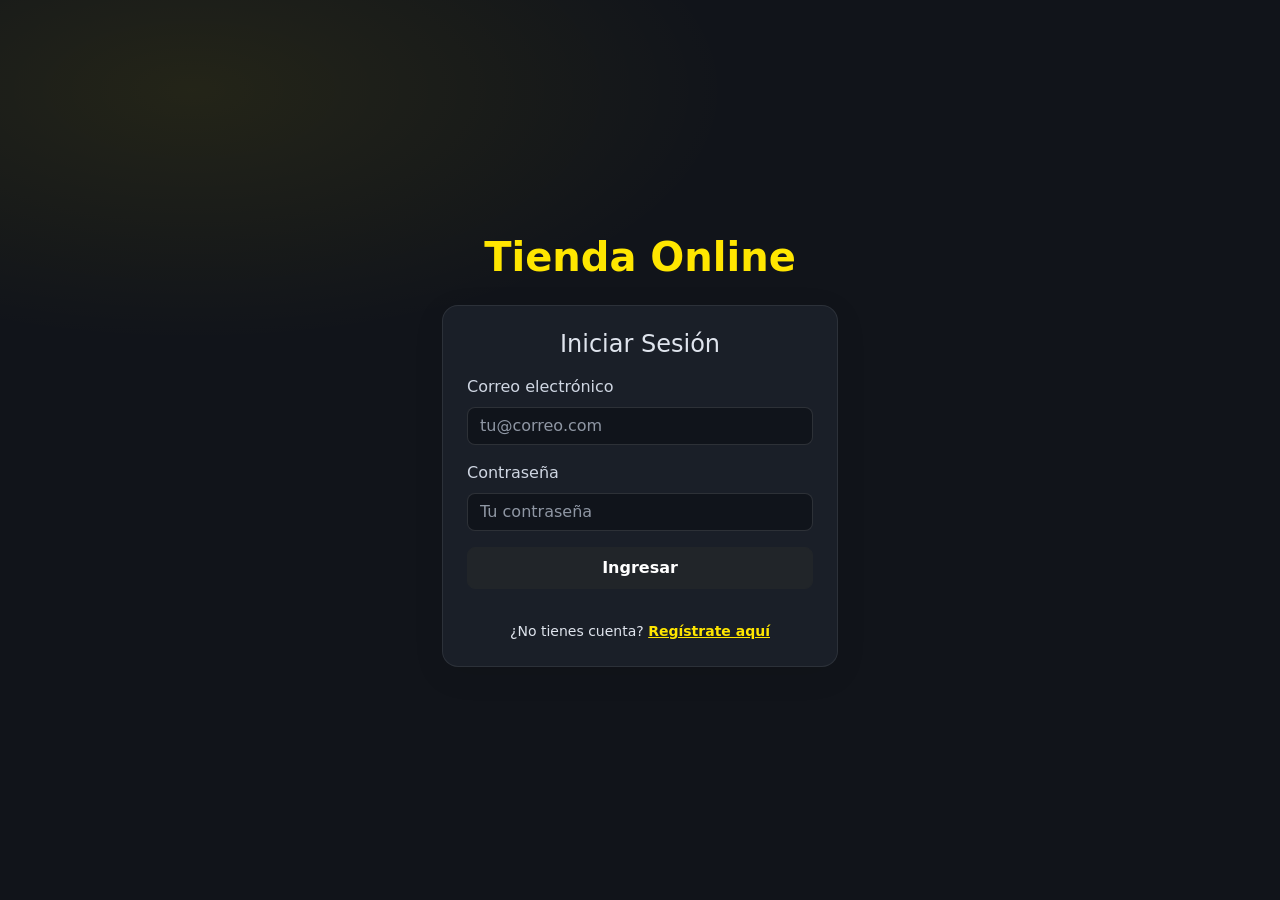
<file: login.html>
<!DOCTYPE html>
<html lang="es">
<head>
  <meta charset="UTF-8">
  <meta name="viewport" content="width=device-width, initial-scale=1.0">
  <title>Iniciar Sesión - Tienda Online</title>
  <link rel="stylesheet" href="https://cdn.jsdelivr.net/npm/bootstrap@5.3.2/dist/css/bootstrap.min.css">
  <link rel="stylesheet" href="styles.css">
</head>
<body class="auth-page">
  <main class="container" style="max-width:420px;">
    <div class="text-center mb-4">
      <a href="index.html" class="text-decoration-none">
        <h1 class="fw-bold" style="color:#ffe600;">Tienda Online</h1>
      </a>
    </div>
    <div class="card login-card p-4">
      <h2 class="h4 mb-3 text-center">Iniciar Sesión</h2>
      <form id="loginForm">
        <div class="mb-3">
          <label for="email" class="form-label">Correo electrónico</label>
          <input type="email" class="form-control" id="email" placeholder="tu@correo.com" required>
        </div>
        <div class="mb-3">
          <label for="password" class="form-label">Contraseña</label>
          <input type="password" class="form-control" id="password" placeholder="Tu contraseña" required>
        </div>
        <button type="submit" class="btn btn-dark w-100 py-2 fw-semibold">Ingresar</button>
      </form>
      <div id="loginMsg" class="mt-3"></div>
      <p class="mt-3 mb-0 text-center small">¿No tienes cuenta? <a href="registro.html" class="fw-semibold">Regístrate aquí</a></p>
    </div>
  </main>
  <script>
    document.getElementById('loginForm').onsubmit = async function(e) {
      e.preventDefault();
      const email = document.getElementById('email').value;
      const password = document.getElementById('password').value;
      const msg = document.getElementById('loginMsg');
      const btn = this.querySelector('button[type="submit"]');
      msg.textContent = '';
      btn.disabled = true;
      btn.innerHTML = '<span class="spinner-border spinner-border-sm me-1"></span> Ingresando...';
      try {
        const res = await fetch(`${API_BASE}/api/auth/login`, {
          method: 'POST',
          headers: { 'Content-Type': 'application/json' },
          body: JSON.stringify({ email, password })
        });
        const data = await res.json();
        if (res.ok && data.token) {
          localStorage.setItem('token', data.token);
          if (data.usuario) {
            localStorage.setItem('user', JSON.stringify(data.usuario));
          }
          msg.innerHTML = '<div class="alert alert-success">¡Bienvenido!</div>';
          const rol = (data.usuario && data.usuario.rol) ? data.usuario.rol : 'CLIENTE';
          const esAdminOVendedor = rol === 'ADMIN' || rol === 'VENDEDOR';
          // Support ?redirect= param
          const params = new URLSearchParams(window.location.search);
          const redirect = params.get('redirect');
          setTimeout(() => {
            location.href = redirect || (esAdminOVendedor ? 'admin.html' : 'index.html');
          }, 600);
        } else {
          msg.innerHTML = '<div class="alert alert-danger">' + (data.error || 'Credenciales inválidas') + '</div>';
          btn.disabled = false;
          btn.textContent = 'Ingresar';
        }
      } catch {
        msg.innerHTML = '<div class="alert alert-danger">Error de conexión.</div>';
        btn.disabled = false;
        btn.textContent = 'Ingresar';
      }
    }
  </script>
  <script src="config.js"></script>
</body>
</html>
</file>
<file: styles.css>
:root {
  --app-bg: #ebebeb;
  --app-surface: #ffffff;
  --app-text: #333333;
  --app-muted: #6c757d;
  --app-brand: #ffe600;
  --app-accent: #00a650;
  --app-border: rgba(0, 0, 0, 0.08);
  --app-shadow: 0 8px 24px rgba(0, 0, 0, 0.08);
  --app-radius: 12px;
}

body {
  background: var(--app-bg);
  color: var(--app-text);
}

.ml-section-card {
  background: var(--app-surface);
  border: 1px solid var(--app-border);
  border-radius: var(--app-radius);
  box-shadow: var(--app-shadow);
  padding: 16px;
}

@media (max-width: 575px) {
  .ml-section-card {
    padding: 12px;
  }
}
.card-img-top { object-fit: cover; height: 200px; }

.ml-header {
  background: #12151a;
  border-bottom: 1px solid rgba(255, 255, 255, 0.08);
}

/* Dark variant for pages that need unified dark top bar */
.ml-header.ml-header-dark {
  background: #12151a;
  border-bottom: 1px solid rgba(255, 255, 255, 0.08);
}

.ml-header.ml-header-dark .ml-brand {
  color: var(--app-brand);
}

.ml-header.ml-header-dark .text-dark {
  color: #d5dae3 !important;
}

.ml-header.ml-header-dark .btn-outline-dark {
  color: #d5dae3;
  border-color: rgba(255, 255, 255, 0.28);
}

.ml-header.ml-header-dark .btn-outline-dark:hover {
  color: #12151a;
  background: var(--app-brand);
  border-color: var(--app-brand);
}

.ml-header.ml-header-dark .form-control {
  border-color: rgba(255, 255, 255, 0.22);
}

.ml-brand {
  font-weight: 800;
  color: var(--app-brand);
  text-decoration: none;
  letter-spacing: 0.2px;
}

.ml-header .text-dark {
  color: #d5dae3 !important;
}

.ml-header .btn-outline-dark {
  color: #d5dae3;
  border-color: rgba(255, 255, 255, 0.28);
}

.ml-header .btn-outline-dark:hover {
  color: #12151a;
  background: var(--app-brand);
  border-color: var(--app-brand);
}

.ml-header .form-control {
  border-color: rgba(255, 255, 255, 0.22);
}

.ml-hero {
  background: radial-gradient(1200px 500px at 15% 20%, #ffffff 0%, #f7f7f7 55%, #f1f1f1 100%);
  border-radius: 16px;
  box-shadow: 0 8px 24px rgba(0, 0, 0, 0.08);
}

.ml-carousel {
  border-radius: 16px;
  overflow: hidden;
  box-shadow: 0 8px 24px rgba(0, 0, 0, 0.08);
}

.ml-slide {
  background-color: #ffffff;
}

.ml-slide h1,
.ml-slide h2 {
  font-weight: 700;
}

.ml-slide p {
  font-size: 1.1rem;
}


.ml-hero-badge {
  display: inline-block;
  font-size: 12px;
  font-weight: 700;
  padding: 6px 10px;
  border-radius: 999px;
  background: #00a650;
  color: #fff;
}

.ml-hero-card {
  height: 220px;
  border-radius: 16px;
  background: linear-gradient(135deg, #00a650 0%, #2bd97c 100%);
  position: relative;
  overflow: hidden;
}

.ml-hero-card-2 {
  background: linear-gradient(135deg, #1e6bff 0%, #62b6ff 100%);
}

.ml-hero-card-3 {
  background: linear-gradient(135deg, #7b2cff 0%, #ff4d6d 100%);
}

.ml-hero-card-inner {
  position: absolute;
  inset: auto 20px 20px 20px;
  background: rgba(255, 255, 255, 0.92);
  border-radius: 12px;
  padding: 14px;
}

.ml-quickcard {
  background: #fff;
  border-radius: 14px;
  padding: 16px;
  height: 100%;
  box-shadow: 0 6px 18px rgba(0, 0, 0, 0.06);
}

.ml-quickcard-icon {
  display: flex;
  flex-direction: column;
  align-items: center;
  text-align: center;
  padding: 16px 12px;
  border-radius: 12px;
  background: #fff;
  border: 1px solid rgba(0,0,0,0.08);
  transition: all 0.2s ease;
  text-decoration: none !important;
  min-height: 96px;
  justify-content: center;
}

.ml-quickcard-icon:hover {
  border-color: rgba(0,0,0,0.15);
  transform: translateY(-2px);
  box-shadow: 0 4px 12px rgba(0,0,0,0.08);
}

.ml-quickcard-icon-img {
  font-size: 32px;
  line-height: 1;
  margin-bottom: 8px;
}

.ml-quickcard-title {
  font-weight: 600;
  font-size: 13px;
  margin-bottom: 2px;
  color: #333;
}

.ml-quickcard-sub {
  font-size: 11px;
  color: #666;
  line-height: 1.3;
}

.ml-hscroll {
  display: grid;
  grid-auto-flow: column;
  grid-auto-columns: minmax(220px, 1fr);
  gap: 12px;
  overflow-x: auto;
  padding: 4px 2px 8px 2px;
  scroll-snap-type: x mandatory;
  scrollbar-width: thin;
}

.ml-hscroll > .ml-hitem {
  scroll-snap-align: start;
}

.ml-hscroll .card-img-top {
  height: 160px;
}

/* "Mas vendidos" image normalization to prevent stretched thumbnails */
.top-vendidos-img {
  width: 100%;
  height: 170px !important;
  object-fit: cover;
  object-position: center;
  background: #f6f7f9;
}

.pdp-grid {
  display: grid;
  grid-template-columns: 1.5fr 1fr;
  gap: 16px;
}

@media (max-width: 991px) {
  .pdp-grid {
    grid-template-columns: 1fr;
  }
}

.pdp-card {
  background: #fff;
  border-radius: 16px;
  box-shadow: 0 6px 18px rgba(0, 0, 0, 0.06);
}

.pdp-gallery {
  display: grid;
  grid-template-columns: 72px 1fr;
  gap: 12px;
}

@media (max-width: 575px) {
  .pdp-gallery {
    grid-template-columns: 1fr;
  }
}

.pdp-thumbs {
  display: grid;
  gap: 8px;
}

.pdp-thumb {
  width: 64px;
  height: 64px;
  border-radius: 10px;
  border: 1px solid rgba(0, 0, 0, 0.12);
  overflow: hidden;
  cursor: pointer;
  background: #fff;
}

.pdp-thumb img {
  width: 100%;
  height: 100%;
  object-fit: cover;
}

.pdp-main-img {
  width: 100%;
  max-height: 520px;
  object-fit: contain;
  background: #fff;
  border-radius: 16px;
}

/* ===== DARK ADMIN THEME ===== */

body.admin-dark {
  background: #1a1d23;
  color: #e0e0e0;
}

body.admin-dark .ml-header {
  background: #12151a;
  border-bottom: 1px solid rgba(255,255,255,0.06);
}

body.admin-dark .ml-brand {
  color: #ffe600;
}

body.admin-dark .navbar-light {
  background: transparent !important;
}

body.admin-dark .nav-link,
body.admin-dark .text-dark {
  color: #c8ccd4 !important;
}

body.admin-dark .nav-link:hover,
body.admin-dark .text-dark:hover {
  color: #ffe600 !important;
}

body.admin-dark .dropdown-menu {
  background: #22262e;
  border: 1px solid rgba(255,255,255,0.08);
}

body.admin-dark .dropdown-item {
  color: #c8ccd4;
}

body.admin-dark .dropdown-item:hover,
body.admin-dark .dropdown-item:focus {
  background: #2d323c;
  color: #fff;
}

body.admin-dark .dropdown-header {
  color: #8b919a;
}

body.admin-dark .dropdown-divider {
  border-color: rgba(255,255,255,0.06);
}

body.admin-dark h1, body.admin-dark h2, body.admin-dark h3,
body.admin-dark h4, body.admin-dark h5, body.admin-dark h6,
body.admin-dark .h1, body.admin-dark .h2, body.admin-dark .h3,
body.admin-dark .h4, body.admin-dark .h5, body.admin-dark .h6 {
  color: #f0f0f0;
}

body.admin-dark .text-muted {
  color: #8b919a !important;
}

/* Admin tabs */
body.admin-dark .nav-tabs {
  border-bottom-color: rgba(255,255,255,0.08);
}

body.admin-dark .nav-tabs .nav-link {
  color: #8b919a;
  border: none;
  border-bottom: 2px solid transparent;
  border-radius: 0;
  padding: 10px 16px;
  transition: all 0.2s;
}

body.admin-dark .nav-tabs .nav-link:hover {
  color: #e0e0e0;
  border-bottom-color: rgba(255,255,255,0.15);
}

body.admin-dark .nav-tabs .nav-link.active {
  color: #ffe600;
  background: transparent;
  border-bottom-color: #ffe600;
}

/* Cards */
body.admin-dark .card {
  background: #22262e;
  border: 1px solid rgba(255,255,255,0.06);
  color: #e0e0e0;
}

body.admin-dark .card-header {
  background: rgba(255,255,255,0.03);
  border-bottom-color: rgba(255,255,255,0.06);
}

body.admin-dark .card.bg-primary { background: #1e3a5f !important; border: none; }
body.admin-dark .card.bg-success { background: #1a3d2e !important; border: none; }
body.admin-dark .card.bg-warning { background: #3d3520 !important; border: none; color: #e0e0e0 !important; }
body.admin-dark .card.bg-info    { background: #1a3040 !important; border: none; }

/* Tables */
body.admin-dark .table {
  color: #c8ccd4;
  --bs-table-bg: transparent;
  --bs-table-striped-bg: rgba(255,255,255,0.02);
  --bs-table-hover-bg: rgba(255,255,255,0.04);
  border-color: rgba(255,255,255,0.06);
}

body.admin-dark .table th {
  color: #8b919a;
  font-weight: 600;
  font-size: 12px;
  text-transform: uppercase;
  letter-spacing: 0.5px;
  border-bottom-color: rgba(255,255,255,0.08);
}

body.admin-dark .table td {
  border-bottom-color: rgba(255,255,255,0.04);
  vertical-align: middle;
}

/* Forms in dark */
body.admin-dark .form-control,
body.admin-dark .form-select {
  background: #2d323c;
  border-color: rgba(255,255,255,0.1);
  color: #e0e0e0;
}

body.admin-dark .form-control:focus,
body.admin-dark .form-select:focus {
  background: #353a45;
  border-color: #ffe600;
  color: #f0f0f0;
  box-shadow: 0 0 0 0.2rem rgba(255,230,0,0.15);
}

body.admin-dark .form-control::placeholder {
  color: #666;
}

body.admin-dark .form-label {
  color: #b0b5be;
}

/* Modals */
body.admin-dark .modal-content {
  background: #22262e;
  border: 1px solid rgba(255,255,255,0.08);
  color: #e0e0e0;
}

body.admin-dark .modal-header {
  border-bottom-color: rgba(255,255,255,0.06);
}

body.admin-dark .modal-footer {
  border-top-color: rgba(255,255,255,0.06);
}

body.admin-dark .btn-close {
  filter: invert(1) grayscale(100%) brightness(200%);
}

/* Alerts in dark */
body.admin-dark .alert-warning {
  background: rgba(255,193,7,0.12);
  border-color: rgba(255,193,7,0.2);
  color: #ffc107;
}

body.admin-dark .alert-light {
  background: rgba(255,255,255,0.04);
  border-color: rgba(255,255,255,0.08);
  color: #c8ccd4;
}

/* Buttons */
body.admin-dark .btn-outline-dark {
  color: #c8ccd4;
  border-color: rgba(255,255,255,0.15);
}

body.admin-dark .btn-outline-dark:hover {
  background: rgba(255,255,255,0.08);
  color: #fff;
  border-color: rgba(255,255,255,0.25);
}

body.admin-dark .btn-outline-primary {
  color: #6ea8fe;
  border-color: rgba(110,168,254,0.4);
}

body.admin-dark .btn-outline-success {
  color: #75b798;
  border-color: rgba(117,183,152,0.4);
}

body.admin-dark .btn-outline-warning {
  color: #ffda6a;
  border-color: rgba(255,218,106,0.4);
}

/* Badge tweaks */
body.admin-dark .badge.bg-success {
  background: #198754 !important;
}

/* Scrollbar */
body.admin-dark ::-webkit-scrollbar {
  width: 8px;
  height: 8px;
}

body.admin-dark ::-webkit-scrollbar-track {
  background: #1a1d23;
}

body.admin-dark ::-webkit-scrollbar-thumb {
  background: #3a3f4a;
  border-radius: 4px;
}

/* List groups in dark */
body.admin-dark .list-group-item {
  background: #2d323c;
  border-color: rgba(255,255,255,0.06);
  color: #e0e0e0;
}

/* ===== TIENDA (LIGHT) POLISH ===== */

.card {
  border-radius: 12px;
  border: 1px solid var(--app-border);
  transition: box-shadow 0.2s, transform 0.15s;
}

.card:hover {
  box-shadow: 0 4px 16px rgba(0,0,0,0.1);
}

.table th {
  font-size: 13px;
  font-weight: 600;
}

.btn {
  border-radius: 8px;
}

.modal-content {
  border-radius: 14px;
}

.form-control, .form-select {
  border-radius: 8px;
}

.nav-tabs .nav-link {
  font-weight: 500;
}

/* Login/registro pages */
.login-card {
  border-radius: 16px;
  box-shadow: 0 8px 32px rgba(0,0,0,0.08);
}

body.auth-page {
  min-height: 100vh;
  display: flex;
  flex-direction: column;
  justify-content: center;
  background: radial-gradient(900px 420px at 15% 10%, rgba(255, 230, 0, 0.08) 0%, rgba(255, 230, 0, 0) 60%), #11141a;
}

body.auth-page .card {
  border: 1px solid rgba(255, 255, 255, 0.08);
  background: #1a1f28;
  color: #dfe4ed;
}

body.auth-page .text-muted {
  color: #9ea7b4 !important;
}

body.auth-page .form-label {
  color: #cfd6e2;
}

body.auth-page .form-control {
  background: #10141b;
  border-color: rgba(255, 255, 255, 0.12);
  color: #e6ebf3;
}

body.auth-page .form-control::placeholder {
  color: #8f97a4;
}

body.auth-page a {
  color: var(--app-brand);
}

/* ===== GLOBAL POLISH ===== */

/* Smooth button transitions */
.btn {
  transition: all 0.2s ease;
}

.btn:active {
  transform: scale(0.97);
}

/* Card image hover zoom */
.card .card-img-top {
  transition: transform 0.3s ease;
}

.card:hover .card-img-top {
  transform: scale(1.03);
}

.card {
  overflow: hidden;
}

/* Header link hover */
.ml-header a.text-dark:hover {
  color: var(--app-brand) !important;
  transition: color 0.2s;
}
/* Alternate header (legacy pages like empleados) aligned with app */
header.navbar.navbar-dark.bg-dark.sticky-top {
  background: #12151a !important;
  border-bottom: 1px solid rgba(255, 255, 255, 0.08);
}

header.navbar.navbar-dark.bg-dark.sticky-top .navbar-brand {
  color: var(--app-brand) !important;
  font-weight: 700;
}

/* Unified footer tone */
footer.bg-dark.text-white.text-center.py-3.mt-5 {
  background: #12151a !important;
  border-top: 1px solid rgba(255, 255, 255, 0.06);
}

/* Product image uploader dropzone */
.dropzone-producto {
  border: 2px dashed rgba(0, 0, 0, 0.15);
  border-radius: 10px;
  padding: 12px;
  text-align: center;
  color: var(--app-muted);
  background: rgba(255, 255, 255, 0.7);
  transition: all 0.2s ease;
  cursor: pointer;
}

.dropzone-producto:hover {
  border-color: rgba(0, 166, 80, 0.55);
  color: #2f5c45;
}

.dropzone-producto.is-dragover {
  border-color: rgba(0, 166, 80, 0.85);
  background: rgba(0, 166, 80, 0.08);
  color: #1f4d39;
}

body.admin-dark .dropzone-producto {
  border-color: rgba(255, 255, 255, 0.18);
  background: rgba(255, 255, 255, 0.03);
  color: #b7bcc6;
}

body.admin-dark .dropzone-producto.is-dragover {
  border-color: rgba(255, 230, 0, 0.7);
  background: rgba(255, 230, 0, 0.08);
  color: #ffe600;
}


.ml-header .ml-brand:hover {
  opacity: 0.85;
}

/* Stretched-link cards - disable hover lift to avoid jarring */
.card:has(.stretched-link):hover {
  transform: translateY(-2px);
}

/* Footer links */
footer a {
  color: rgba(255,255,255,0.7);
  text-decoration: none;
}

footer a:hover {
  color: #fff;
}

/* Badge pulse animation for new items */
@keyframes badgePulse {
  0%, 100% { transform: translate(-50%, -50%) scale(1); }
  50% { transform: translate(-50%, -50%) scale(1.15); }
}

.badge.bg-danger {
  animation: badgePulse 1.5s ease-in-out infinite;
}

/* Better focus outlines for accessibility */
.form-control:focus,
.form-select:focus {
  border-color: #ffe600;
  box-shadow: 0 0 0 0.2rem rgba(255, 230, 0, 0.2);
}

/* Toast animation */
#toastCarrito {
  transition: opacity 0.3s ease, transform 0.3s ease;
}

/* Responsive adjustments */
@media (max-width: 575px) {
  .ml-header .container {
    padding-left: 12px;
    padding-right: 12px;
  }

  .ml-header .d-flex.gap-3 {
    gap: 8px !important;
  }

  .ml-brand {
    font-size: 16px;
  }

  .ml-carousel {
    border-radius: 8px;
  }

  .display-6 {
    font-size: 1.5rem;
  }

  .pdp-grid {
    gap: 12px;
  }
}

/* Skeleton loading placeholder */
.skeleton {
  background: linear-gradient(90deg, #f0f0f0 25%, #e0e0e0 50%, #f0f0f0 75%);
  background-size: 200% 100%;
  animation: shimmer 1.5s infinite;
  border-radius: 8px;
}

@keyframes shimmer {
  0% { background-position: -200% 0; }
  100% { background-position: 200% 0; }
}

/* ===== MEJORAS DE UX TIENDA ONLINE ===== */

.ml-product-card {
  transition: transform 0.3s cubic-bezier(0.25, 0.8, 0.25, 1), box-shadow 0.3s cubic-bezier(0.25, 0.8, 0.25, 1);
}

.ml-product-card.card:hover {
  transform: translateY(-6px);
  box-shadow: 0 12px 24px rgba(0,0,0,0.15) !important;
}

.text-brand {
  color: var(--app-accent);
}

.ml-header.sticky-top {
  position: sticky;
  top: 0;
  z-index: 1050;
  box-shadow: 0 4px 12px rgba(0,0,0,0.1);
}
</file>
